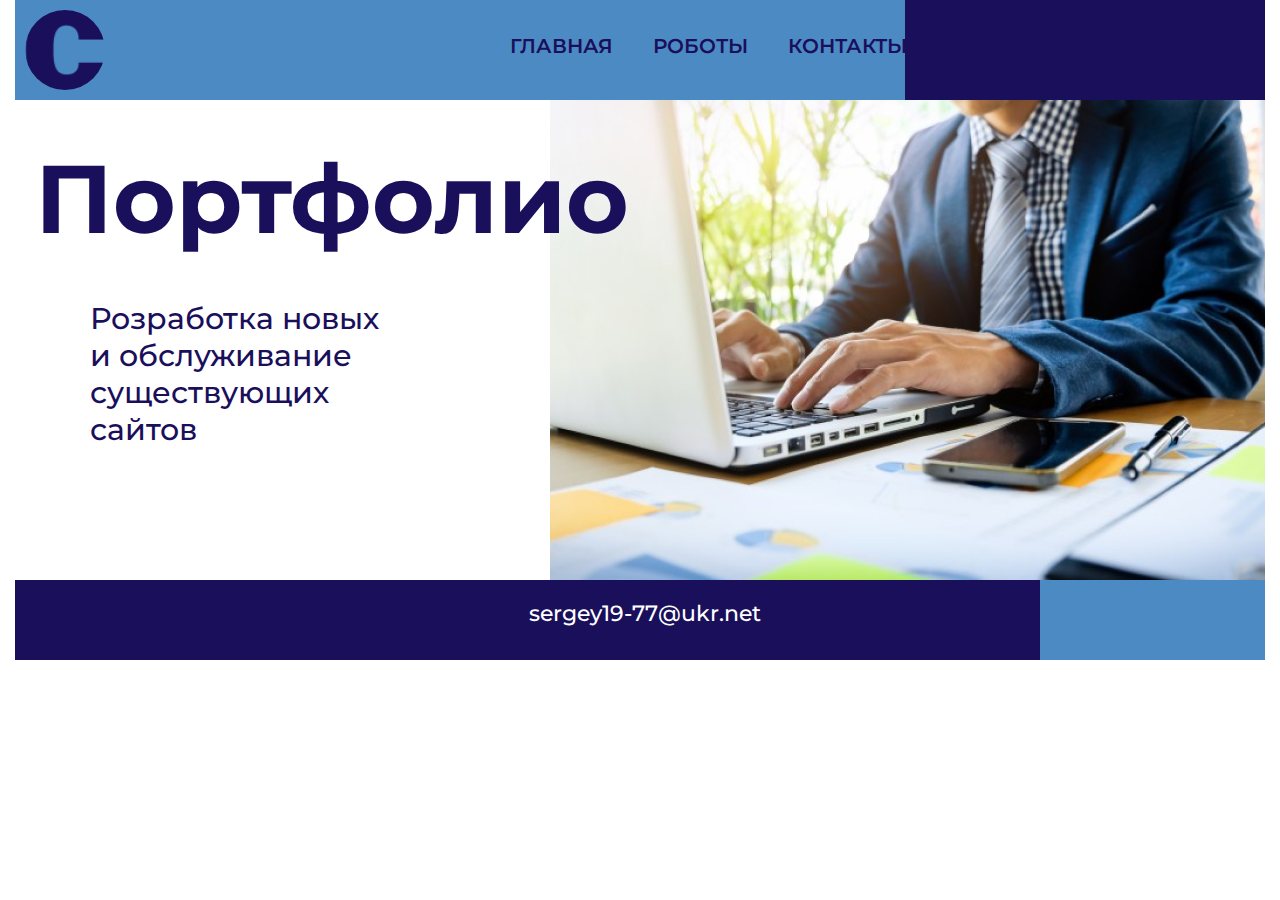
<file: index.html>
<!DOCTYPE html>
<html lang="ru">

<head>
    <meta charset="UTF-8">
    <meta http-equiv="X-UA-Compatible" content="IE=edge">
    <meta name="viewport" content="width=device-width, initial-scale=1.0">
    <link rel="shortcut icon" href="./images/favicon.ico">
    <title>Портфолио</title>
    <link rel="stylesheet" href="./css/style.css">
    <link rel="preconnect" href="https://fonts.gstatic.com">
    <link href="https://fonts.googleapis.com/css2?family=Montserrat:wght@400;500;600;700;800;900&display=swap"
        rel="stylesheet">
</head>

<body>
    <div class="wrapper">
        <header class="header">
            <div class="header__block">
            </div>
            <div class="header__burger"><span></span></div>
            <div class="header__grup">
                <div class="header__logo">
                </div>
                <div class="header__nav">
                    <a href="#">главная</a>
                    <a href="./rob.html">роботы</a>
                    <a href="#" id="kon-bt">контакты</a>
                </div>
            </div>
        </header>
        <main class="main">
            <div class="main__box">
                <div class="main__title">Портфолио</div>
                <div class="main__subtitle">Розработка новых<br>
                    и обслуживание
                    существующих<br>
                    сайтов</div>
            </div>
            <div class="main__img">
                <img src="./images/port-img2 1.png" alt="foto-fon">
            
            </div>
        </main>
    
        <footer class="footer">
            <div class="footer__email">sergey19-77@ukr.net</div>
            <div class="footer__block"></div>
        </footer> 
        <div class="popap">
            <div class="popap__title">Мои контакты</div>
            <div class="popap__email p-xt"><span class="sp-tx">Почта :</span> sergey19-77@ukr.net</div>
            <div class="popap__phon p-xt"><span class="sp-tx">Телефон:</span>+38-098-872-20-43</div>
            <button class="popap__btn">закрыть</button>
        </div>
    </div>
    <script src="./js/script.js"></script>
</body>

</html>
</file>
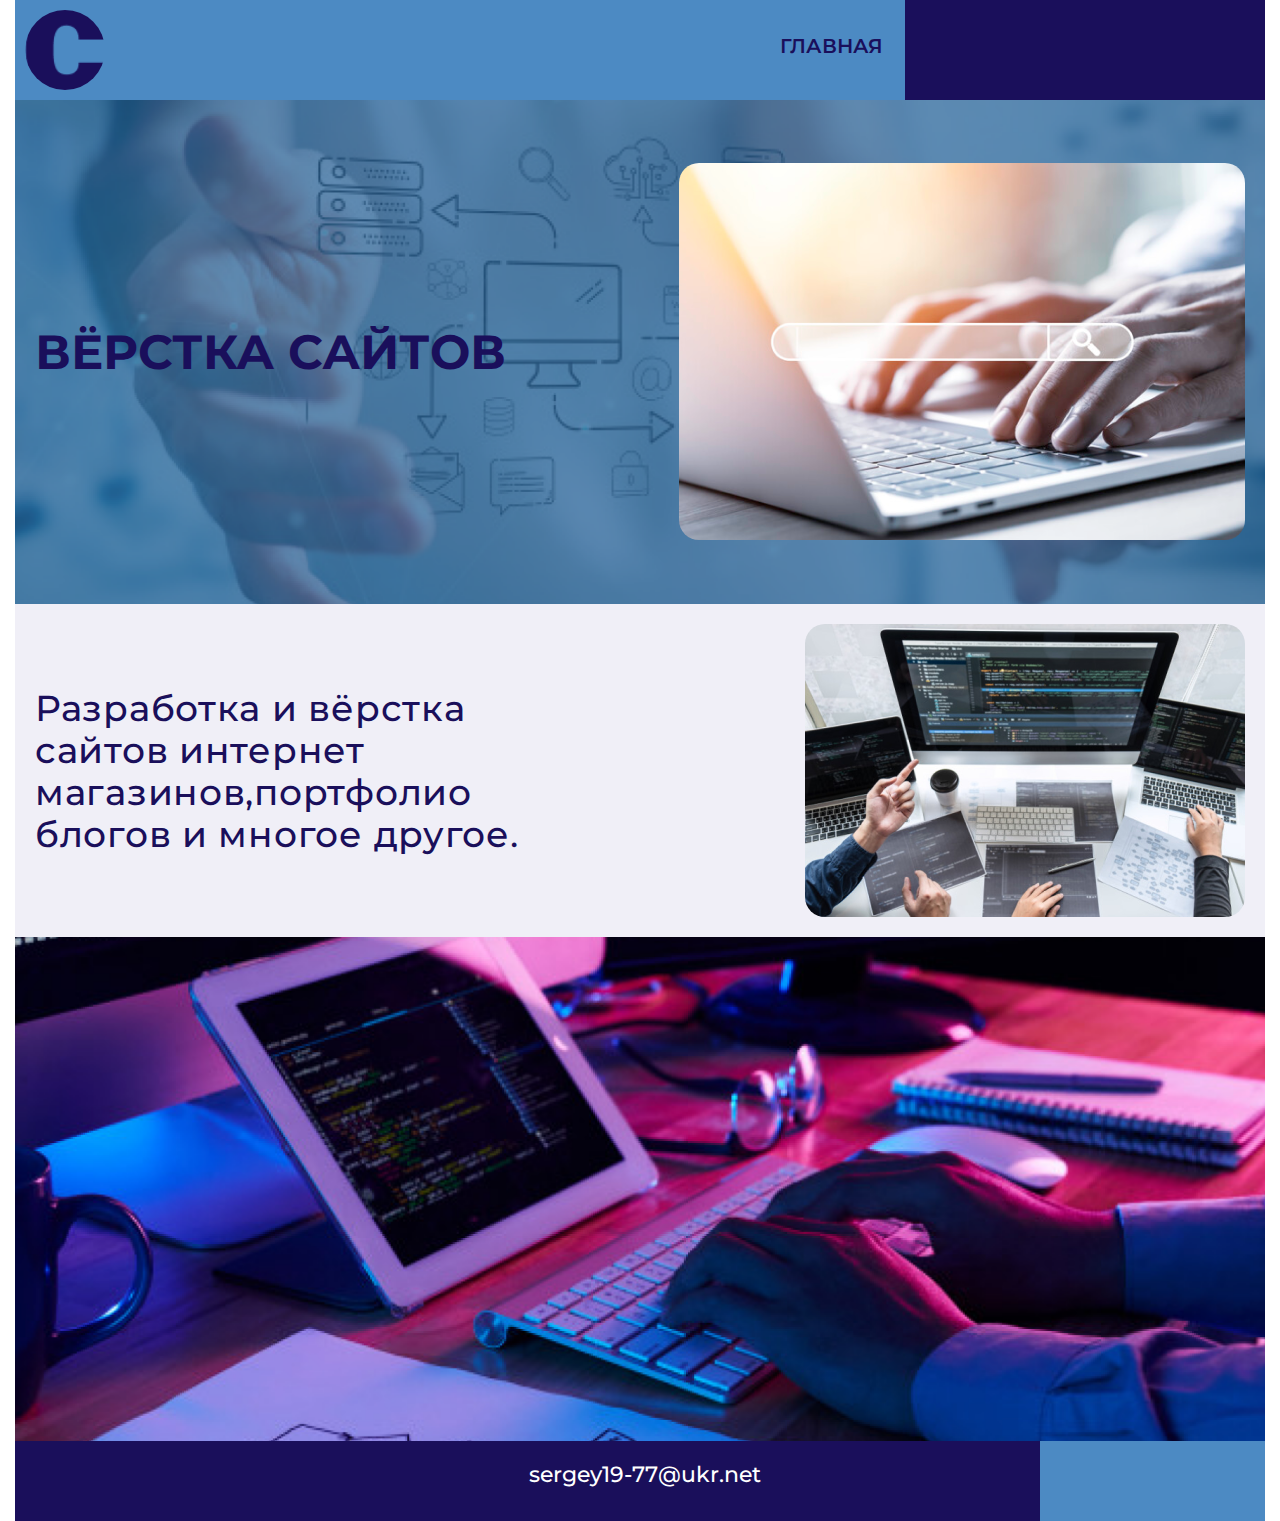
<file: blog.html>
<!DOCTYPE html>
<html lang="ru">

<head>
    <meta charset="UTF-8">
    <meta http-equiv="X-UA-Compatible" content="IE=edge">
    <meta name="viewport" content="width=device-width, initial-scale=1.0">
    <link rel="shortcut icon" href="./images2/favicon.ico">
    <title>Блог</title>
    <link rel="stylesheet" href="./css2/style2.css">
    <link rel="preconnect" href="https://fonts.gstatic.com">
    <link href="https://fonts.googleapis.com/css2?family=Montserrat:wght@400;500;600;700;800;900&display=swap"
        rel="stylesheet">
</head>

<body>
    <div class="wrapper">
        <header class="header">
            <div class="header__block">
            </div>
            <div class="header__burger"><span></span></div>
            <div class="header__grup">
                <div class="header__logo">
                </div>
                <div class="header__nav">
                    <a href="./index.html">главная</a>
                    <!-- <a href="#">блог</a> -->
                    <a href="./rob.html">роботы</a>
                </div>
            </div>
        </header>
        <main class="main">
        <div class="main__header">
            <div class="main__header-title">вёрстка сайтов</div>
            <div class="main__header-img"></div>
        </div>
        <div class="main__body">
            <div class="main__text">
            <div class="main__body-title">Разработка и вёрстка<br> сайтов интернет магазинов,портфолио <br>блогов и многое другое.</div>
                </div>
            <div class="main__body-img"></div>
        </div>
        <div class="main__img"></div>
        </main>

        <footer class="footer">
            <div class="footer__email">sergey19-77@ukr.net</div>
            <div class="footer__block"></div>
        </footer>
    </div>
    <script src="./js2/blog.js"></script>
</body>

</html>
</file>
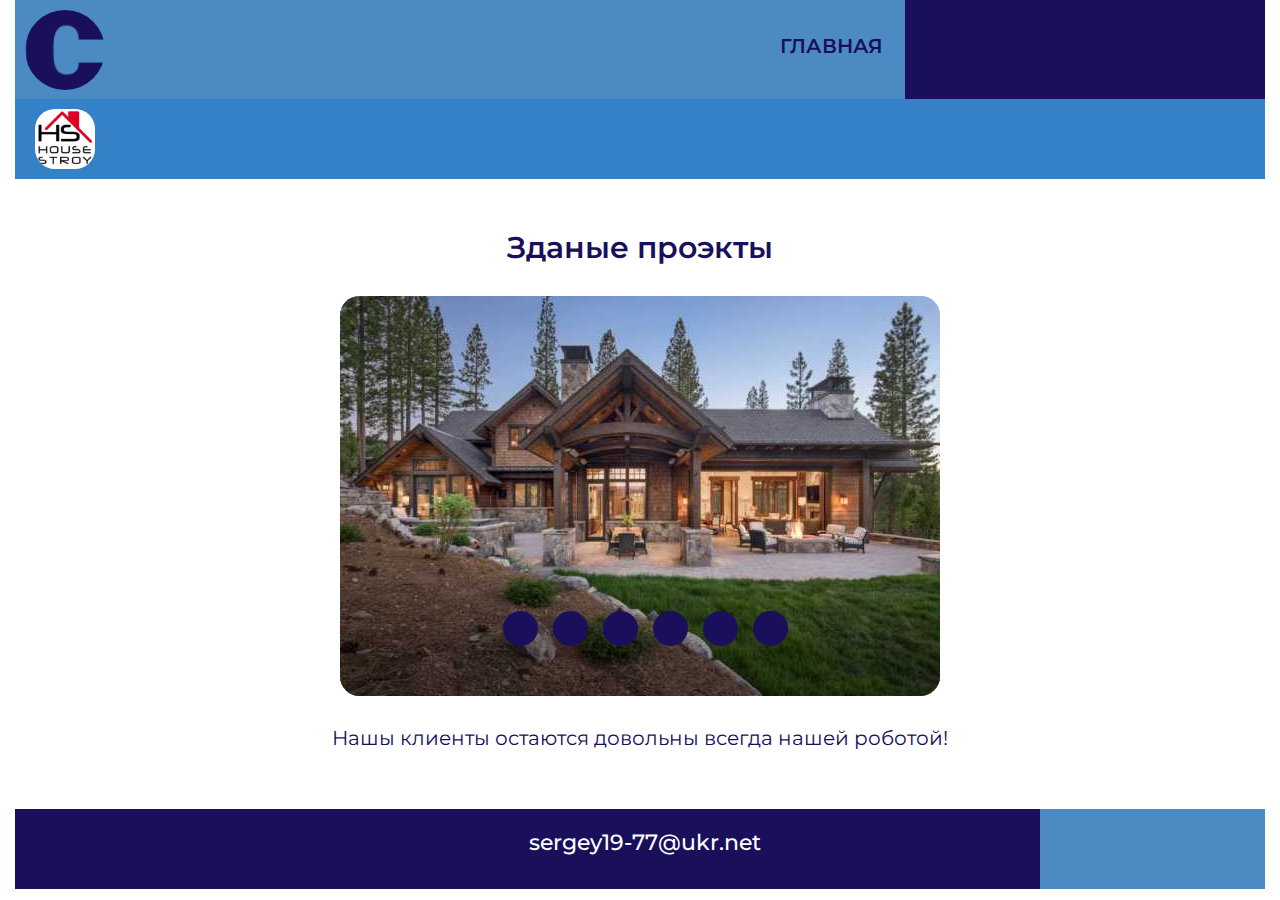
<file: box1.html>
<!DOCTYPE html>
<html lang="ru">

<head>
    <meta charset="UTF-8">
    <meta http-equiv="X-UA-Compatible" content="IE=edge">
    <meta name="viewport" content="width=device-width, initial-scale=1.0">
    <link rel="shortcut icon" href="./images11/favicon.ico">
    <title>Проэкты</title>
    <link rel="stylesheet" href="./box1_css/style.css">
    <link rel="preconnect" href="https://fonts.gstatic.com">
    <link href="https://fonts.googleapis.com/css2?family=Montserrat:wght@400;500;600;700;800;900&display=swap"
        rel="stylesheet">
</head>

<body>
    <div class="wrapper">
      
     
        <header class="header">
            <div class="header__block"></div>
            <div class="header__burger"><span></span></div>
            <div class="header__grup">
                <div class="header__logo"></div>
                <div class="header__nav">
                    <a href="./index.html">главная</a>
                    <a href="./stro.html">стройка</a>
                    <a href="#">роботы</a>
                </div>
            </div>
        </header>
        <main class="main">
            <div class="main__header">
                <div class="main__header-box">
                    <div class="main__burger m-bg"><span class="burg"></span></div>
                    <div class="main__header-logo"></div>
                </div>
            </div>
            <div class=" grup__popap">
                <div class=" p-b3"><span></span></div>
                <div class="popap__proj">
                    <div class="popap__slid-title">Зданые проэкты</div>
                    <div class="popap__slid-box">
                        <div class="popap__img">
                            <img src="./images11/kot3.jpg" alt="" id="sld-im1">
                        </div>
                        <div class="popap__img">
                            <img src="./images11/kot2.jpg" alt="" id="sld-im2">
                        </div>
                        <div class="popap__img">
                            <img src="./images11/kot4.jpg" alt="" id="sld-im3">
                        </div>
                        <div class="popap__img">
                            <img src="./images11/kot7.jpg" alt="" id="sld-im4">
                        </div>
                        <div class="popap__img">
                            <img src="./images11/kot6.jpg" alt="" id="sld-im5">
                        </div>
                        <div class="popap__img">
                            <img src="./images11/kot5.jpg" alt="" id="sld-im6">
                        </div>
                        <div class=" slbt2">
                            <div class="str-bot2" id="sld-btn1"></div>
                            <div class="str-bot2" id="sld-btn2"></div>
                            <div class="str-bot2" id="sld-btn3"></div>
                            <div class="str-bot2" id="sld-btn4"></div>
                            <div class="str-bot2" id="sld-btn5"></div>
                            <div class="str-bot2" id="sld-btn6"></div>
                        </div>
                    </div>
                    <div class="popap__proj-text">Нашы клиенты остаются довольны всегда нашей роботой!</div>
                </div>
            </div>
        </main>
        <footer class="footer">
            <div class="footer__email">sergey19-77@ukr.net</div>
            <div class="footer__block"></div>
        </footer>
    </div>
    <script src="./box1_js/script.js"></script>
</body>

</html>
</file>
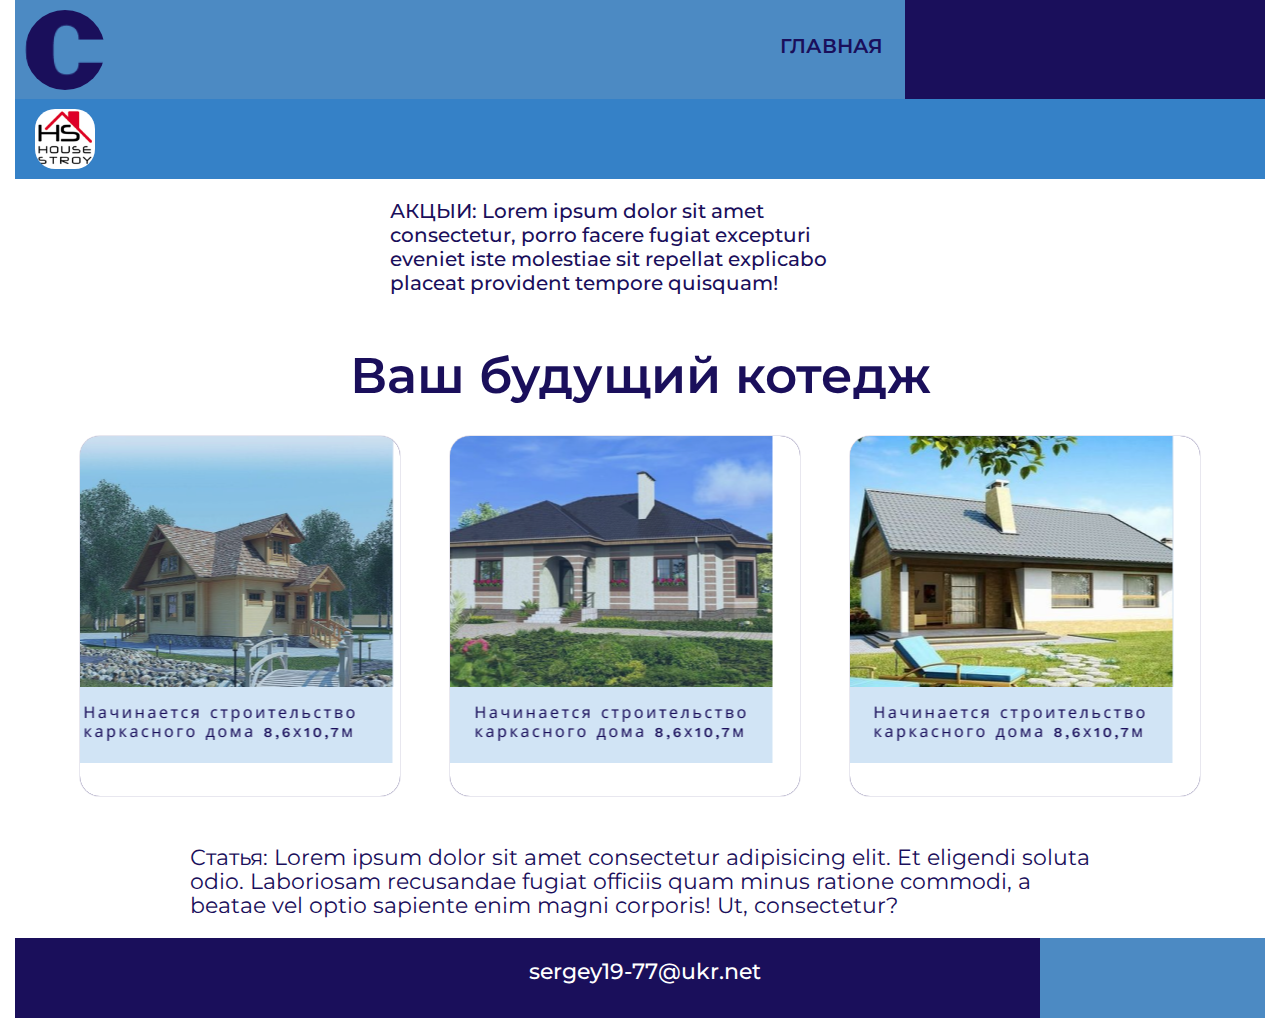
<file: box2.html>
<!DOCTYPE html>
<html lang="ru">

<head>
    <meta charset="UTF-8">
    <meta http-equiv="X-UA-Compatible" content="IE=edge">
    <meta name="viewport" content="width=device-width, initial-scale=1.0">
    <link rel="shortcut icon" href="./images22/favicon.ico">
    <title>Стройка</title>
    <link rel="stylesheet" href="./box2_css/style.css">
    <link rel="preconnect" href="https://fonts.gstatic.com">
    <link href="https://fonts.googleapis.com/css2?family=Montserrat:wght@400;500;600;700;800;900&display=swap"
        rel="stylesheet">
</head>

<body>
    <div class="wrapper">
        <header class="header">
            <div class="header__block"></div>
            <div class="header__burger"><span></span></div>
            <div class="header__grup">
                <div class="header__logo"></div>
                <div class="header__nav">
                    <a href="./index.html">главная</a>
                <a href="./stro.html">стройка</a>
                    <a href="./rob.html">роботы</a>
                </div>
            </div>
        </header>
        <main class="main">
            <div class="main__header">
                <div class="main__header-box">
                    <div class="main__burger m-bg"><span class="burg"></span></div>
                    <div class="main__header-logo"></div>
                </div>
            </div>
            <div class="main__body-top">
           <div class="main__subtitle">АКЦЫИ: Lorem ipsum dolor sit amet consectetur, porro facere fugiat excepturi eveniet iste molestiae sit repellat explicabo placeat provident tempore quisquam!
           </div>
            </div>
            <div class="main__body">
                <div class="main__body-name">Ваш будущий котедж</div>
                <div class="main__body-cart">
                 <div class="main__grup cart1"></div> 
                 <div class="main__grup cart2"></div>
                 <div class="main__grup cart3"></div>
                </div>
                <div class="main__body-text">
                    <span class="main__text">Статья:</span> Lorem ipsum dolor sit amet consectetur adipisicing elit. Et eligendi soluta odio. Laboriosam recusandae fugiat officiis quam minus ratione commodi, a beatae vel optio sapiente enim magni corporis! Ut, consectetur?
                   
                    
                </div>
            </div>
        </main>
        <footer class="footer">
            <div class="footer__email">sergey19-77@ukr.net</div>
            <div class="footer__block"></div>
        </footer> 
    </div>
    <script src="./box2_js/script.js"></script>
</body>

</html>
</file>
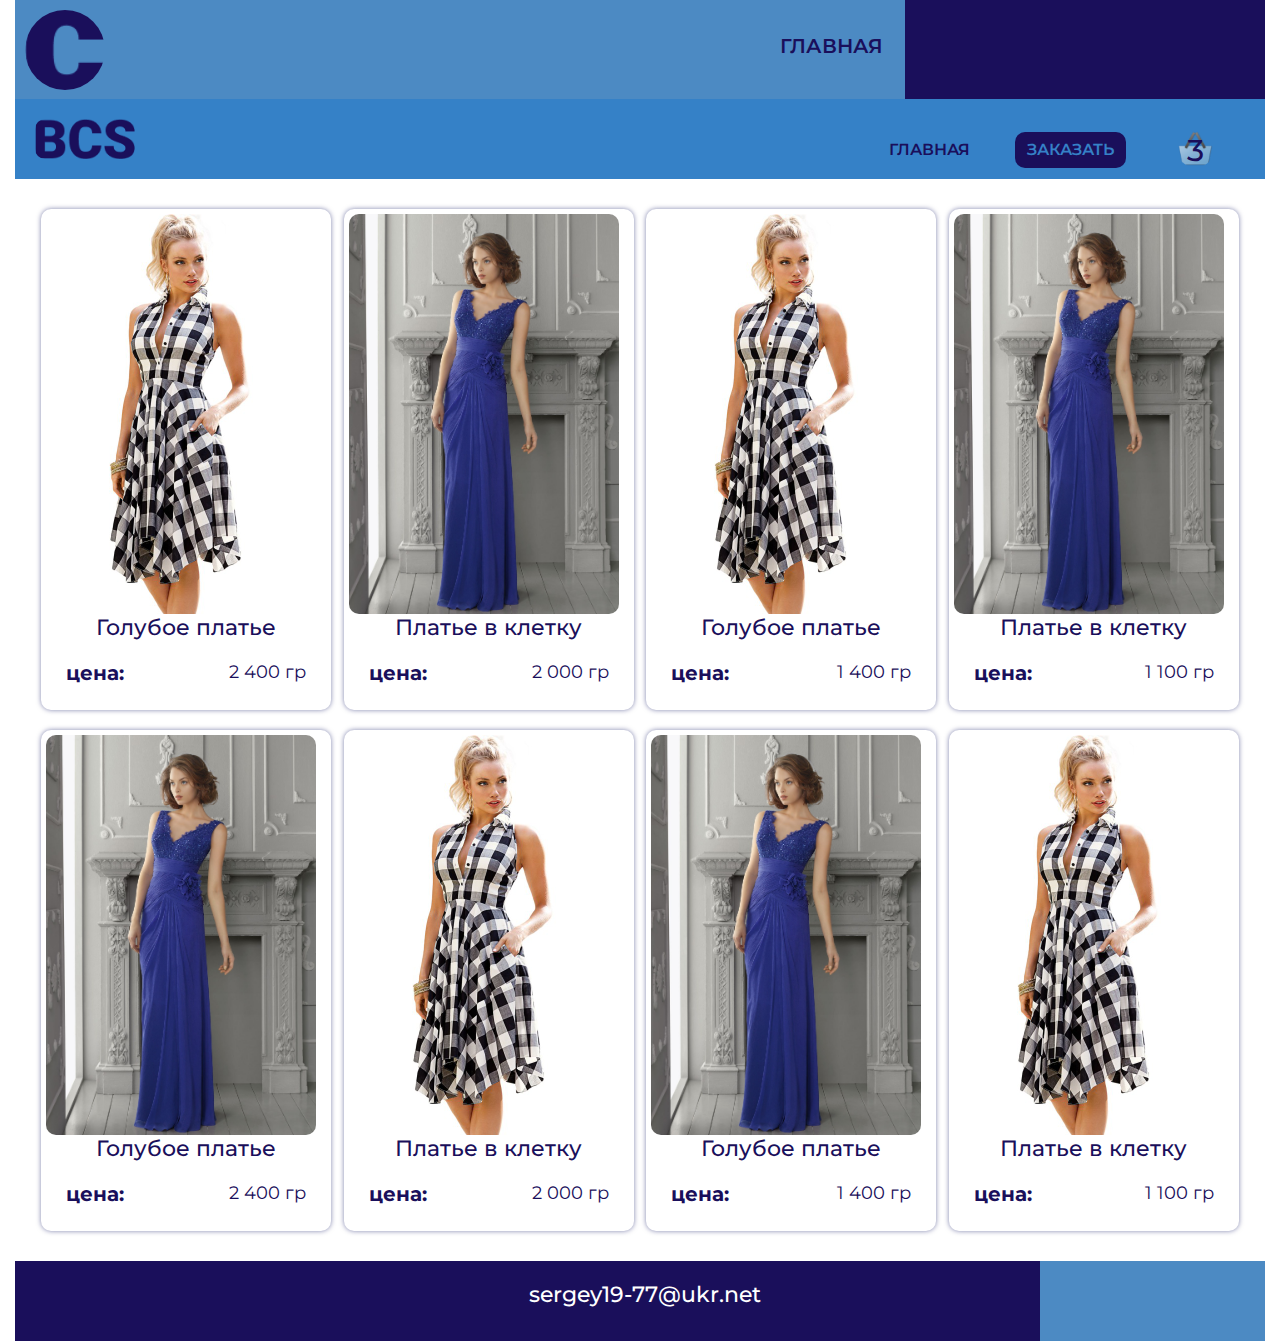
<file: box4.html>
<!DOCTYPE html>
<html lang="ru">

<head>
    <meta charset="UTF-8">
    <meta http-equiv="X-UA-Compatible" content="IE=edge">
    <meta name="viewport" content="width=device-width, initial-scale=1.0">
    <link rel="shortcut icon" href="./images44/favicon.ico">
    <title>женские</title>
    <link rel="stylesheet" href="./box4_css/style.css">
    <link rel="preconnect" href="https://fonts.gstatic.com">
    <link href="https://fonts.googleapis.com/css2?family=Montserrat:wght@400;500;600;700;800;900&display=swap"
        rel="stylesheet">
</head>

<body>
    <div class="wrapper">
        <header class="header">
            <div class="header__block"></div>
            <div class="header__burger"><span></span></div>
            <div class="header__grup">
                <div class="header__logo"></div>
                <div class="header__nav">
                    <a href="./index.html">главная</a>
                    <a href="./rob.html">роботы</a>
                    <a href="./mag.html">магазин</a>
                </div>
            </div>
        </header>
        <main class="main">
                        <div class="main__corz-cart">
                            <div class="corz__burger-cart m-bg"><span class="burg"></span></div>
                            <div class="main__corz-grup"><h1 class="corz-title">Карточка товара</h1></div>
                        </div>
            <div class="main__header">
                <div class="main__header-box">
                    <div class="main__burger m-bg"><span class="burg"></span></div>
                    <div class="main__header-logo"></div>
                    <div class="main__header-nav">
                    <div class="main__header-li2">
                        <a href="./mag.html">главная</a>
                        <a href="#" ><div class="main__li-btn">заказать</div></a>
                        <div class="main__header-img">3</div>
                        </div>
                    </div>
                </div>
            </div>
            <div class="main__block">
                           
                <div class="main__block-cart">
                    <div class="main__cart-img cr-im2"></div>
                    <div class="main__cart-box">
                    <div class="main__cart-title">Голубое платье</div>
                    <div class="main__cart-grup">
                        <div class="main__cart-price">цена:</div>
                        <div class="main__cart-int">2 400 гр</div>
                    </div>
                    </div>
                    </div>
                          
          
                <div class="main__block-cart">
                    <div class="main__cart-img cr-im1"></div>
                    <div class="main__cart-box">
                        <div class="main__cart-title"> Платье в клетку</div>
                        <div class="main__cart-grup">
                            <div class="main__cart-price">цена:</div>
                            <div class="main__cart-int">2 000 гр</div>
                        </div>
                    </div>
                    </div>
        
                <div class="main__block-cart">
                    <div class="main__cart-img cr-im4"></div>
                    <div class="main__cart-box">
                        <div class="main__cart-title">Голубое платье</div>
                        <div class="main__cart-grup">
                            <div class="main__cart-price">цена:</div>
                            <div class="main__cart-int">1 400 гр</div>
                        </div>
                    </div>
                    </div>
           
                <div class="main__block-cart">
                    <div class="main__cart-img cr-im3"></div>
                    <div class="main__cart-box">
                        <div class="main__cart-title">Платье в клетку</div>
                        <div class="main__cart-grup">
                            <div class="main__cart-price">цена:</div>
                            <div class="main__cart-int">1 100 гр</div>
                        </div>
                    </div>
                    </div>
            
                <div class="main__block-cart">
                    <div class="main__cart-img cr-im5"></div>
                    <div class="main__cart-box">
                        <div class="main__cart-title">Голубое платье</div>
                        <div class="main__cart-grup">
                            <div class="main__cart-price">цена:</div>
                            <div class="main__cart-int">2 400 гр</div>
                        </div>
                    </div>
                    </div>
          
                <div class="main__block-cart">
                    <div class="main__cart-img cr-im6"></div>
                    <div class="main__cart-box">
                        <div class="main__cart-title">Платье в клетку</div>
                        <div class="main__cart-grup">
                            <div class="main__cart-price">цена:</div>
                            <div class="main__cart-int">2 000 гр</div>
                        </div>
                    </div>
                    </div>
            
                <div class="main__block-cart">
                    <div class="main__cart-img cr-im7"></div>
                    <div class="main__cart-box">
                        <div class="main__cart-title">Голубое платье</div>
                        <div class="main__cart-grup">
                            <div class="main__cart-price">цена:</div>
                            <div class="main__cart-int">1 400 гр</div>
                        </div>
                    </div>
                    </div>
         
                <div class="main__block-cart">
                    <div class="main__cart-img cr-im8"></div>
                    <div class="main__cart-box">
                        <div class="main__cart-title">Платье в клетку</div>
                        <div class="main__cart-grup">
                            <div class="main__cart-price">цена:</div>
                            <div class="main__cart-int">1 100 гр</div>
                        </div>
                    </div>
                </div>
                </a>              

            </div>
            <div class="main__corz">
                <div class="corz__burger m-bg"><span class="burg"></span></div>
                <div class="main__corz-grup">
                    <h1 class="corz-title">Корзина заказа</h1>
                    <div class="main__header-img mc-crz">3</div>
                    <div class="corz__grup-btn">
                        <button class="corz-plus" data-id="1234445">+</button>
                        <button class="corz-minus" data-id="1234445">-</button>
                    </div>
                </div>
            </div>

        </main>
        <footer class="footer">
            <div class="footer__email">sergey19-77@ukr.net</div>
            <div class="footer__block"></div>
        </footer> 
    </div>
    <script src="./box4_js/script.js"></script>
</body>

</html>
</file>
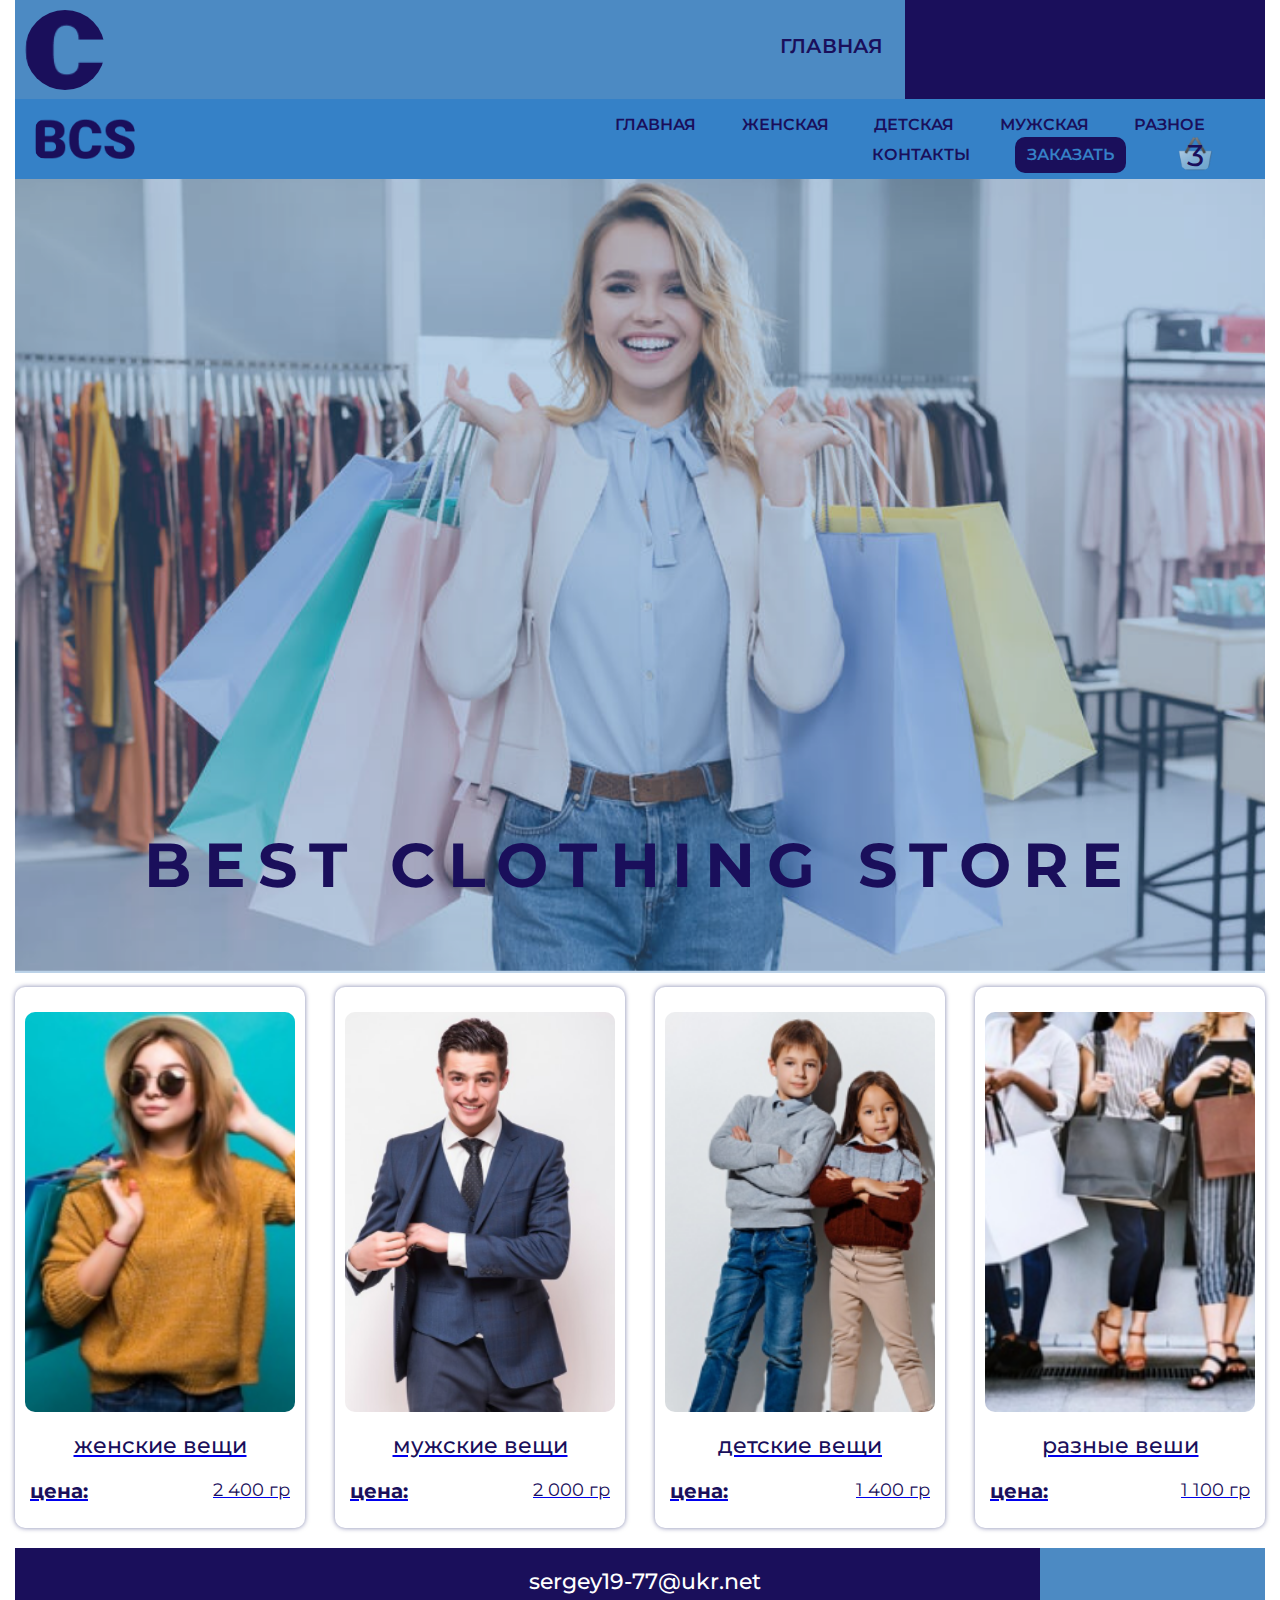
<file: mag.html>
<!DOCTYPE html>
<html lang="ru">

<head>
    <meta charset="UTF-8">
    <meta http-equiv="X-UA-Compatible" content="IE=edge">
    <meta name="viewport" content="width=device-width, initial-scale=1.0">
    <link rel="shortcut icon" href="./images4/favicon.ico">
    <title>Магазин</title>
    <link rel="stylesheet" href="./css4/style4.css">
    <link rel="preconnect" href="https://fonts.gstatic.com">
    <link href="https://fonts.googleapis.com/css2?family=Montserrat:wght@400;500;600;700;800;900&display=swap"
        rel="stylesheet">
</head>

<body>
    <div class="wrapper">
        <header class="header">
            <div class="header__block"></div>
            <div class="header__burger"><span></span></div>
            <div class="header__grup">
                <div class="header__logo"></div>
                <div class="header__nav">
                    <a href="./index.html">главная</a>
                    <a href="./rob.html">роботы</a>
                </div>
            </div>
        </header>
        <main class="main">
            <div class="main__header">
                <div class="main__header-box">
                    <div class="main__burger m-bg"><span class="burg"></span></div>
                    <div class="main__header-logo"></div>
                    <div class="main__header-nav">
                        <div class="main__header-li">
                        <a href="">главная</a>
                        <a href="./box4.html" >женская</a>
                        <a href="./box4.html">детская</a> 
                        <a href="./box4.html">мужская</a>
                        <a href="./box4.html">разное</a>
                    </div>
                    <div class="main__header-li2">
                        <a href="">контакты</a>
                        <a href="#" ><div class="main__li-btn">заказать</div></a>
                        <div class="main__header-img">3</div>
                        </div>
                    </div>
                </div>
            </div>
            <div class="main__body">
                <div class="main__body-name">best clothing store</div>
            </div>
            <div class="main__block">
                <a href="./box4.html">
                <div class="main__block-cart">
                    <div class="main__cart-img cr-im1"></div>
                    <div class="main__cart-box">
                    <div class="main__cart-title">женские вещи</div>
                    <div class="main__cart-grup">
                        <div class="main__cart-price">цена:</div>
                        <div class="main__cart-int">2 400 гр</div>
                    </div>
                    </div>
                </div>
                </a>
                <a href="./box4.html">
                <div class="main__block-cart">
                    <div class="main__cart-img cr-im2"></div>
                    <div class="main__cart-box">
                        <div class="main__cart-title">мужские вещи</div>
                        <div class="main__cart-grup">
                            <div class="main__cart-price">цена:</div>
                            <div class="main__cart-int">2 000 гр</div>
                        </div>
                    </div>
                </div>
                </a>
                <a href="./box4.html">
                <div class="main__block-cart">
                    <div class="main__cart-img cr-im3"></div>
                    <div class="main__cart-box">
                        <div class="main__cart-title">детские вещи</div>
                        <div class="main__cart-grup">
                            <div class="main__cart-price">цена:</div>
                            <div class="main__cart-int">1 400 гр</div>
                        </div>
                    </div>
                </div>
                </a>
                <a href="./box4.html">
                <div class="main__block-cart">
                    <div class="main__cart-img cr-im4"></div>
                    <div class="main__cart-box">
                        <div class="main__cart-title">разные веши</div>
                        <div class="main__cart-grup">
                            <div class="main__cart-price">цена:</div>
                            <div class="main__cart-int">1 100 гр</div>
                        </div>
                    </div>
                </div>
                </a>
            </div>
        </main>
        <footer class="footer">
            <div class="footer__email">sergey19-77@ukr.net</div>
            <div class="footer__block"></div>
        </footer> 
    </div>
    <script src="./js4/mag.js"></script>
</body>

</html>
</file>
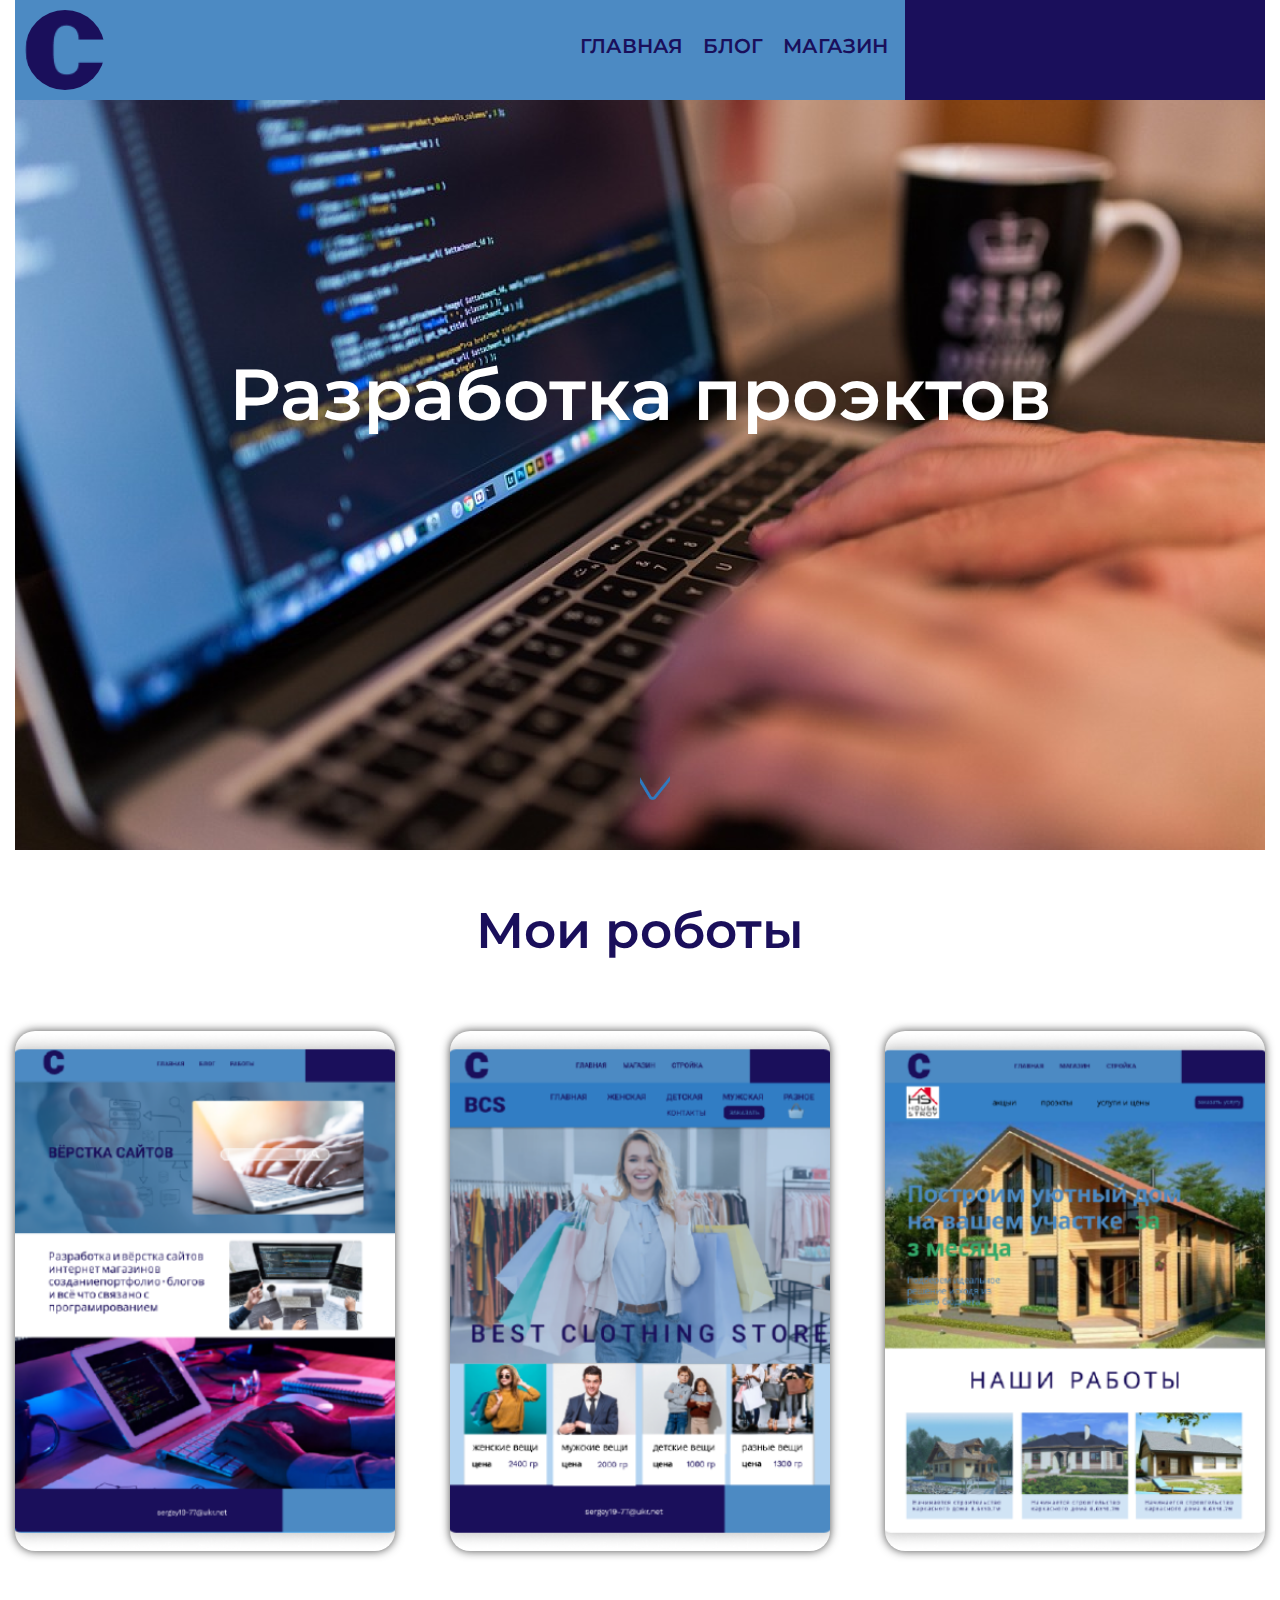
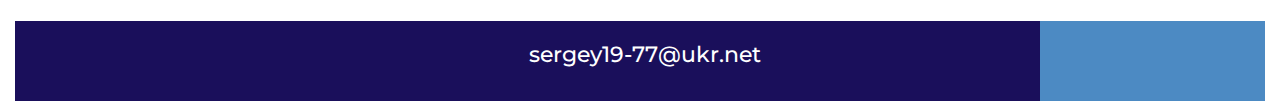
<file: rob.html>
<!DOCTYPE html>
<html lang="ru">

<head>
    <meta charset="UTF-8">
    <meta http-equiv="X-UA-Compatible" content="IE=edge">
    <meta name="viewport" content="width=device-width, initial-scale=1.0">
    <title>Работы</title>
    <link rel="shortcut icon" href="./images1/favicon.ico">
    <link rel="stylesheet" href="./css1/style1.css">
    <link rel="preconnect" href="https://fonts.gstatic.com">
    <link href="https://fonts.googleapis.com/css2?family=Montserrat:wght@400;500;600;700;800;900&display=swap"
        rel="stylesheet">
</head>

<body>
    <div class="wrapper">
        <header class="header">
            <div class="header__block">
            </div>
            <div class="header__burger"><span></span></div>
            <div class="header__grup">
                <div class="header__logo"></div>
                <div class="header__nav">
                    <a href="./index.html">главная</a>
                    <a href="./blog.html">блог</a>
                    <a href="./mag.html">магазин</a>
                    <a href="./stro.html">стройка</a>
                </div>
            </div>
        </header>
        <main class="main">
            <div class="main__top">
                <div class="main__title">Разработка проэктов</div>
                <div class="main__vector"></div>
            </div>
            <div class="main__robot">
                <div class="main__robot-title">Мои роботы</div>
                <div class="main__box">
                    <a href="./blog.html"><div class="main__cart carttop"></div></a>  
                    <a href="./mag.html"><div class="main__cart cartmaint"></div></a> 
                    <a href="./stro.html"><div class="main__cart cartfoot"></div></a>  
                </div>
            </div>
        </main>
        <footer class="footer">
            <div class="footer__email">sergey19-77@ukr.net</div>
            <div class="footer__block"></div>
        </footer>
    </div>
    <script src="./js1/rob.js"></script>
</body>

</html>
</file>
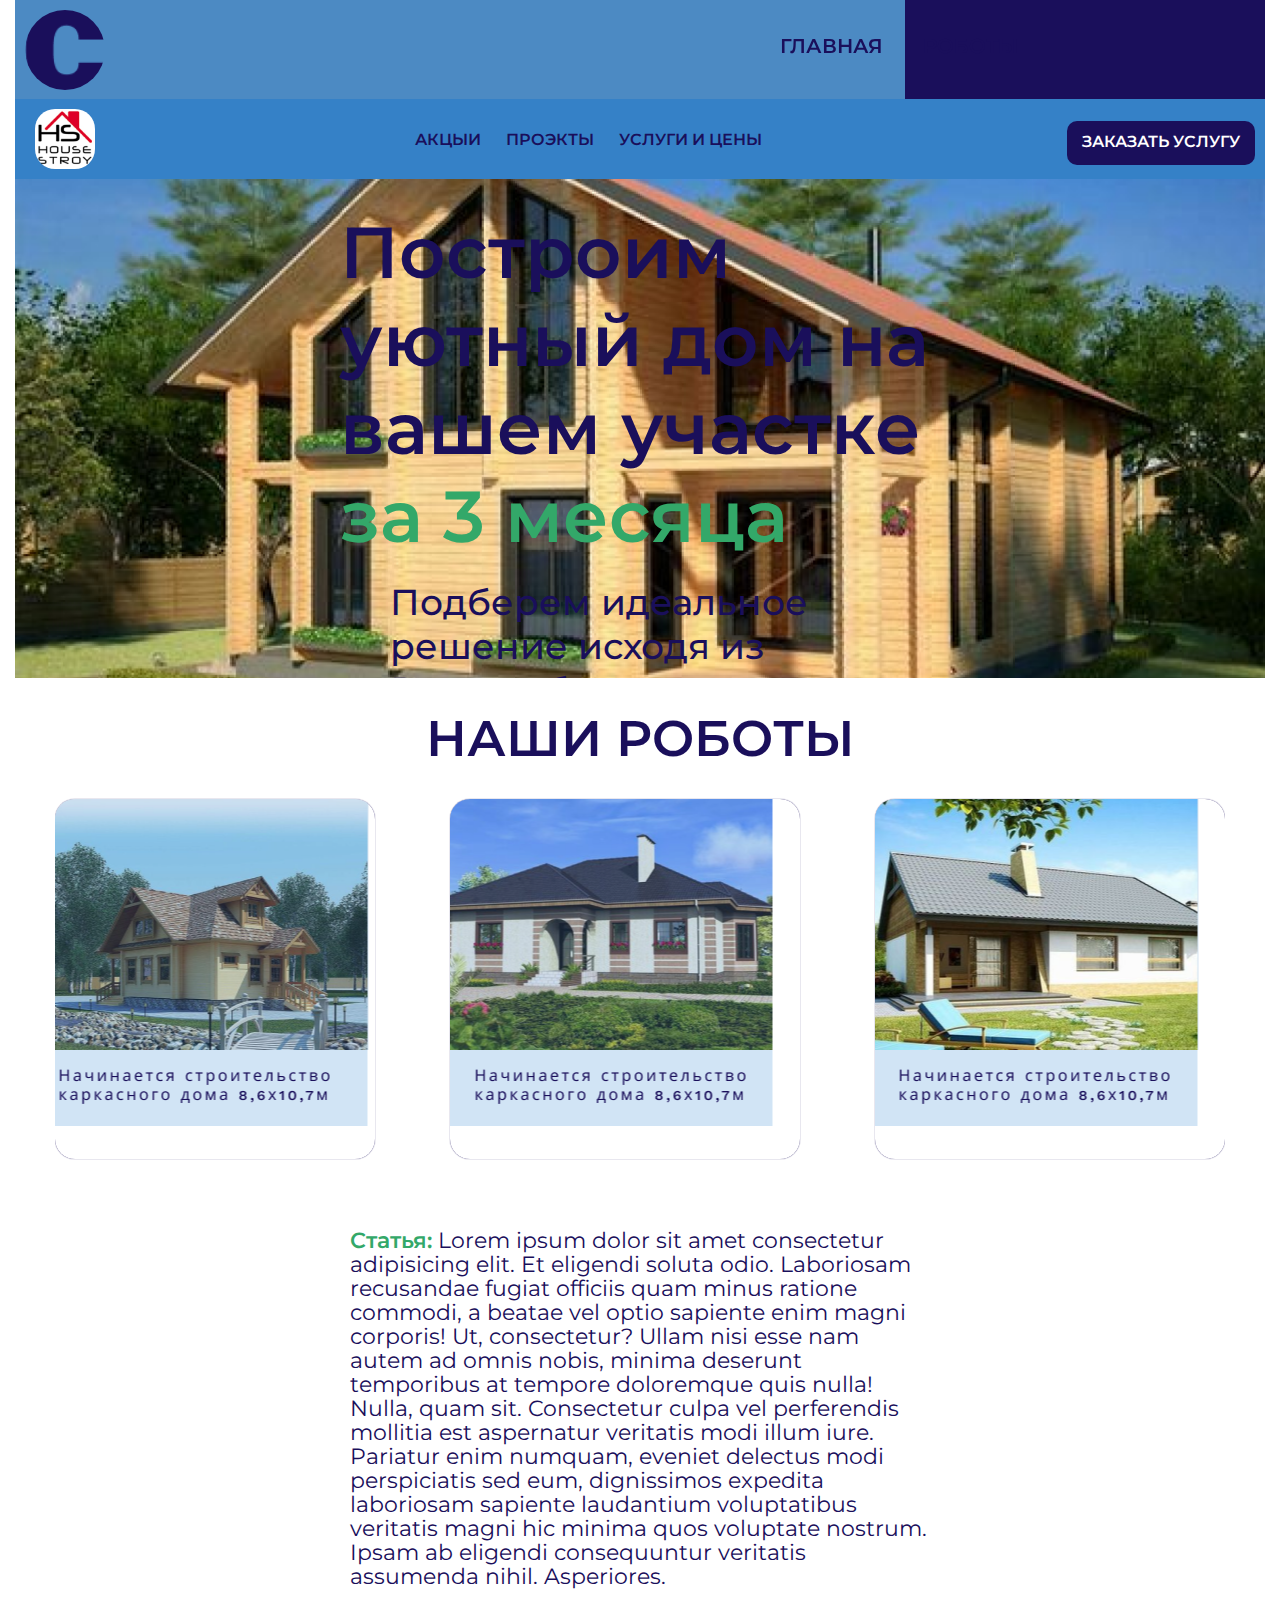
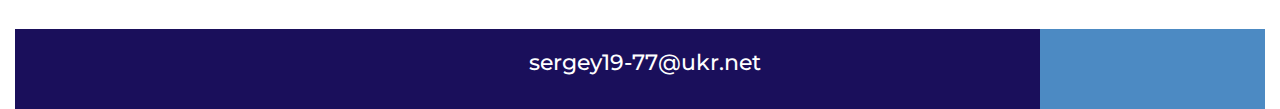
<file: stro.html>
<!DOCTYPE html>
<html lang="ru">

<head>
    <meta charset="UTF-8">
    <meta http-equiv="X-UA-Compatible" content="IE=edge">
    <meta name="viewport" content="width=device-width, initial-scale=1.0">
    <link rel="shortcut icon" href="./images/favicon.ico">
    <title>Стройка</title>
    <link rel="stylesheet" href="./css3/style3.css">
    <link rel="preconnect" href="https://fonts.gstatic.com">
    <link href="https://fonts.googleapis.com/css2?family=Montserrat:wght@400;500;600;700;800;900&display=swap"
        rel="stylesheet">
</head>

<body>
    <div class="wrapper">
        <header class="header">
            <div class="header__block"></div>
            <div class="header__burger"><span></span></div>
            <div class="header__grup">
                <div class="header__logo"></div>
                <div class="header__nav">
                    <a href="index.html">главная</a>
                    <a href="./rob.html">роботы</a>
                </div>
            </div>
        </header>
        <main class="main">
            <div class="main__header">
                <div class="main__header-box">
                    <div class="main__burger m-bg"><span class="burg"></span></div>
                    <div class="main__header-logo"></div>
                    <div class="main__header-nav">
                        <a href="./box3.html">акцыи</a>
                        <a href="./box1.html" class="bt-pb">проэкты</a>
                        <a href="./box2.html">услуги и цены</a>    
                       <div  class="main__header-btn"><a href="#">заказать услугу</a></div>
                    </div>
                </div>
            </div>
            <div class="main__body-top">
                <div class="main__body-title">Построим уютный дом
                на вашем участке<br><span>за 3 месяца</span>
            </div>
           <div class="main__subtitle">Подберем идеальное решение исходя из Вашего бюджета</div>
            </div>
            <div class="main__body">
                <div class="main__body-name">НАШИ РОБОТЫ</div>
                <div class="main__body-cart">
                 <a href="#"><div class="main__grup cart1"></div></a> 
                 <a href="#"><div class="main__grup cart2"></div></a> 
                 <a href="#"><div class="main__grup cart3"></div></a>
                </div>
                <div class="main__body-text">
                    <span class="main__text">Статья:</span> Lorem ipsum dolor sit amet consectetur adipisicing elit. Et eligendi soluta odio. Laboriosam recusandae fugiat officiis quam minus ratione commodi, a beatae vel optio sapiente enim magni corporis! Ut, consectetur?
                    Ullam nisi esse nam autem ad omnis nobis, minima deserunt temporibus at tempore doloremque quis nulla! Nulla, quam sit. Consectetur culpa vel perferendis mollitia est aspernatur veritatis modi illum iure.
                    Pariatur enim numquam, eveniet delectus modi perspiciatis sed eum, dignissimos expedita laboriosam sapiente laudantium voluptatibus veritatis magni hic minima quos voluptate nostrum. Ipsam ab eligendi consequuntur veritatis assumenda nihil. Asperiores.
                </div>
            </div>
        </main>
        <footer class="footer">
            <div class="footer__email">sergey19-77@ukr.net</div>
            <div class="footer__block"></div>
        </footer> 
        <div class="form__popap ">
                    <div class="p-b1"><span></span></div>
                    <div class="popap__form">
                        <div class="popap__form-title">Форма заказа</div>
                        <form action="">
                            <label for="" class="popap__lab">Имя</label><br>
                            <input type="text" name="name" placeholder="Введите имя" class="popap__input"><br>
                            <label for="" class="popap__lab">Телефон</label><br>
                            <input type="phon" name="phon" placeholder="Введите номер" class="popap__input">
                            <textarea name="text" id="" class="popap__text"></textarea>
                            <button class="popap__btn">Отправить</button>
                        </form>
                    </div>
                </div>
                <div class=" grup__popap">
                    <div class=" p-b3"><span></span></div>
                    <div class="popap__proj">
                        <div class="popap__slid-title">Зданые проэкты</div>
                        <div class="popap__slid-box">
                            <div class="popap__img">
                                <img src="./images3/kot3.jpg" alt="" id="sld-im1">
                            </div>
                            <div class="popap__img">
                                <img src="./images3/kot2.jpg" alt="" id="sld-im2">
                            </div>
                            <div class="popap__img">
                                <img src="./images3/kot4.jpg" alt="" id="sld-im3">
                            </div>
                            <div class="popap__img">
                                <img src="./images3/kot7.jpg" alt="" id="sld-im4">
                            </div>
                            <div class="popap__img">
                                <img src="./images3/kot6.jpg" alt="" id="sld-im5">
                            </div>
                            <div class="popap__img">
                                <img src="./images3/kot5.jpg" alt="" id="sld-im6">
                            </div>
                            <div class=" slbt2">
                                <div class="str-bot2" id="sld-btn1"></div>
                                <div class="str-bot2" id="sld-btn2"></div>
                                <div class="str-bot2" id="sld-btn3"></div>
                                <div class="str-bot2" id="sld-btn4"></div>
                                <div class="str-bot2" id="sld-btn5"></div>
                                <div class="str-bot2" id="sld-btn6"></div>
                            </div>
                        </div>
                
                        <div class="popap__proj-text">Нашы клиенты остаются довольны всегда нашей роботой!</div>
                    </div>
                </div>
    </div>
    <script src="./js3/stro.js"></script>
</body>

</html>
</file>
<file: css/style.css>
* {
  vertical-align: baseline;
  font-weight: inherit;
  font-family: inherit;
  font-style: inherit;
  font-size: 100%;
  border: 0 none;
  outline: 0;
  padding: 0;
  margin: 0;
}

body {
  font-family: 'Montserrat', sans-serif;
}

.wrapper {
  max-width: 1310px;
  margin: 0 auto;
  padding: 0 15px;
}

.wrapper {
  margin: 0 auto;
  min-width: 320px;
}

.header {
  position: relative;
  min-width: 320px;
  height: 80px;
  background-color: #4C8AC3;
}

.header__block {
  position: absolute;
  top: 0;
  right: 0;
  width: 25vh;
  height: 80px;
  background-color: #1A0F5B;
}

.header__burger {
  position: absolute;
  top: 30px;
  right: 30px;
  width: 30px;
  height: 19px;
}

.header__burger span {
  position: absolute;
  top: 8px;
  right: 0;
  width: 30px;
  height: 3px;
  background-color: #fff;
  -webkit-transition: all 0.1s ease;
  transition: all 0.1s ease;
}

.header__burger::after {
  position: absolute;
  content: "";
  top: 0px;
  right: 0;
  width: 30px;
  height: 3px;
  background-color: #fff;
  -webkit-transition: all 0.1s ease;
  transition: all 0.1s ease;
}

.header__burger::before {
  position: absolute;
  content: "";
  bottom: 0px;
  right: 0;
  width: 30px;
  height: 3px;
  background-color: #fff;
  -webkit-transition: all 0.1s ease;
  transition: all 0.1s ease;
}

.header__burger:active:after {
  -webkit-transform: rotate(-45deg);
          transform: rotate(-45deg);
  top: 8px;
}

.header__burger:active:before {
  -webkit-transform: rotate(45deg);
          transform: rotate(45deg);
  top: 8px;
}

.header__burger:active span {
  -webkit-transform: scale(0);
          transform: scale(0);
}

.header__grup {
  display: -webkit-box;
  display: -ms-flexbox;
  display: flex;
}

.header__logo {
  background-image: url("../images/logo.png");
  background-position: center;
  background-repeat: no-repeat;
  background-size: cover;
  width: 60px;
  height: 60px;
  border-radius: 50%;
  overflow: hidden;
  margin: 10px 0 0 10px;
}

.header__nav {
  position: absolute;
  top: -400px;
  right: 0;
  width: 30vh;
  height: 300px;
  background-color: rgba(76, 138, 195, 0.9);
  z-index: 10;
  -webkit-transition: all 0.5s ease-in-out;
  transition: all 0.5s ease-in-out;
}

.header__nav a {
  text-decoration: none;
  color: #1A0F5B;
  display: -webkit-box;
  display: -ms-flexbox;
  display: flex;
  -webkit-box-orient: vertical;
  -webkit-box-direction: normal;
      -ms-flex-direction: column;
          flex-direction: column;
  padding: 5px 0 0 10px;
  font-size: 15px;
  line-height: 22px;
  font-weight: 500;
  text-transform: uppercase;
  margin-top: 10px;
  border-bottom: 5px solid rgba(0, 0, 0, 0);
  -webkit-transition: all 0.5s ease-in-out;
  transition: all 0.5s ease-in-out;
}

.header__nav a:active {
  border-bottom: 5px solid #1A0F5B;
  color: #251097;
}

@media (min-width: 600px) {
  .header__nav {
    height: 45px;
    display: -webkit-box;
    display: -ms-flexbox;
    display: flex;
    -webkit-box-orient: vertical;
    -webkit-box-direction: normal;
        -ms-flex-direction: none;
            flex-direction: none;
    position: relative;
    background-color: rgba(0, 0, 0, 0);
    opacity: 1;
    top: 15px;
  }
  .header__nav a {
    border-bottom: 3px solid rgba(0, 0, 0, 0);
    margin-left: 30px;
    -webkit-transition: all 0.7s ease-in-out;
    transition: all 0.7s ease-in-out;
  }
  .header__nav a:hover {
    border-bottom: 3px solid #1A0F5B;
    color: #230ea8;
  }
  .header__burger {
    opacity: 0;
  }
}

@media (min-width: 750px) {
  .header__nav {
    left: 30vh;
  }
}

@media (min-width: 950px) {
  .header {
    max-width: 1300px;
    height: 100px;
  }
  .header__logo {
    width: 80px;
    height: 80px;
    margin: 10px 0 0 10px;
  }
  .header__block {
    width: 40vh;
    height: 100px;
  }
  .header__nav {
    padding: 5px;
    left: 30vh;
  }
  .header__nav a {
    font-size: 20px;
    font-weight: 600;
  }
}

@media (min-width: 1150px) {
  .header__nav {
    left: 40vh;
  }
}

.main__img {
  margin: 0 auto;
  max-width: 732px;
  height: 480px;
  background-image: url("../images/port-img2 1.png");
  background-position: center;
  background-repeat: no-repeat;
  background-size: cover;
  overflow: hidden;
}

.main__box {
  margin: 0 auto;
  max-width: 590px;
  height: 200px;
  display: -webkit-box;
  display: -ms-flexbox;
  display: flex;
  -webkit-box-orient: vertical;
  -webkit-box-direction: normal;
      -ms-flex-direction: column;
          flex-direction: column;
  -webkit-box-align: center;
      -ms-flex-align: center;
          align-items: center;
}

.main__title {
  font-size: 40px;
  font-weight: 700;
  color: #1A0F5B;
  text-align: center;
  padding: 20px 0;
}

.main__subtitle {
  width: 300px;
  font-size: 20px;
  font-weight: 500;
  color: #1A0F5B;
  text-align: left;
  padding-left: 55px;
}

@media (min-width: 750px) {
  .main {
    display: -webkit-box;
    display: -ms-flexbox;
    display: flex;
  }
  .main__box {
    margin-top: 100px;
  }
}

@media (min-width: 1000px) {
  .main__box {
    position: relative;
    margin-top: 0;
    width: 548px;
    height: 480px;
  }
  .main__title {
    position: absolute;
    top: 20px;
    left: 20px;
    font-size: 96px;
    padding: 20px 0;
  }
  .main__subtitle {
    position: absolute;
    top: 200px;
    left: 20px;
    width: 300px;
    font-size: 30px;
    font-weight: 500;
    color: #1A0F5B;
    text-align: left;
    padding-left: 55px;
  }
}

.footer {
  position: relative;
  min-width: 320px;
  height: 60px;
  background-color: #1A0F5B;
}

.footer__block {
  position: absolute;
  bottom: 0;
  right: 0;
  width: 25vh;
  height: 60px;
  background-color: #4C8AC3;
}

.footer__email {
  font-size: 16px;
  font-weight: 500;
  color: #fff;
  padding: 20px 0 0 10px;
}

@media (min-width: 500px) {
  .footer {
    text-align: center;
  }
}

@media (min-width: 800px) {
  .footer {
    max-width: 1302px;
    height: 80px;
  }
  .footer__block {
    height: 80px;
  }
  .footer__email {
    font-size: 22px;
    padding: 20px 0 0 10px;
  }
}

.popap {
  position: fixed;
  top: -500px;
  right: 10px;
  min-width: 320px;
  height: 300px;
  background-color: #fff;
  opacity: 1;
  -webkit-transition: all 0.8s ease-in-out;
  transition: all 0.8s ease-in-out;
  z-index: 0;
}

.popap {
  width: 320px;
  height: 300px;
  margin: 100px auto;
  padding: 30px 10px;
  border-radius: 20px;
  text-align: center;
}
.popap__title {
  font-size: 30px;
  font-weight: 600;
  color: #1A0F5B;
  margin-bottom: 20px;
  text-align: center;
}
.sp-tx{
font-size: 20px;
font-weight: 600;
color: #1A0F5B;
margin-right: 20px;
}
.p-xt{
font-size: 18px;
font-weight: 500;
color: #1A0F5B;
line-height: 35px;
}
.popap__btn {
  margin: 40px auto;
  width: 100%;
  border: 2px solid #1A0F5B;
  padding: 15px;
  border-radius: 20px;
  background-color: #fff;
  font-size: 20px;
  font-weight: 600;
  color: #1A0F5B;
  cursor: pointer;
  transition: all 0.5s ease-in-out;
}
.popap__btn:hover{
  background-color: #4C8AC3;
  color: #fff;
}
</file>
<file: css2/style2.css>
* {
  vertical-align: baseline;
  font-weight: inherit;
  font-family: inherit;
  font-style: inherit;
  font-size: 100%;
  border: 0 none;
  outline: 0;
  padding: 0;
  margin: 0;
}

body {
  font-family: 'Montserrat', sans-serif;
}

.wrapper {
  max-width: 1310px;
  margin: 0 auto;
  padding: 0 15px;
}

.wrapper {
  margin: 0 auto;
  min-width: 320px;
}

.header {
  position: relative;
  min-width: 320px;
  height: 80px;
  background-color: #4C8AC3;
}

.header__block {
  position: absolute;
  top: 0;
  right: 0;
  width: 25vh;
  height: 80px;
  background-color: #1A0F5B;
}

.header__burger {
  position: absolute;
  top: 30px;
  right: 30px;
  width: 30px;
  height: 19px;
}

.header__burger span {
  position: absolute;
  top: 8px;
  right: 0;
  width: 30px;
  height: 3px;
  background-color: #fff;
  -webkit-transition: all 0.1s ease;
  transition: all 0.1s ease;
}

.header__burger::after {
  position: absolute;
  content: "";
  top: 0px;
  right: 0;
  width: 30px;
  height: 3px;
  background-color: #fff;
  -webkit-transition: all 0.1s ease;
  transition: all 0.1s ease;
}

.header__burger::before {
  position: absolute;
  content: "";
  bottom: 0px;
  right: 0;
  width: 30px;
  height: 3px;
  background-color: #fff;
  -webkit-transition: all 0.1s ease;
  transition: all 0.1s ease;
}

.header__burger:active:after {
  -webkit-transform: rotate(-45deg);
          transform: rotate(-45deg);
  top: 8px;
}

.header__burger:active:before {
  -webkit-transform: rotate(45deg);
          transform: rotate(45deg);
  top: 8px;
}

.header__burger:active span {
  -webkit-transform: scale(0);
          transform: scale(0);
}

.header__grup {
  display: -webkit-box;
  display: -ms-flexbox;
  display: flex;
}

.header__logo {
  background-image: url("../images2/logo.png");
  background-position: center;
  background-repeat: no-repeat;
  background-size: cover;
  width: 60px;
  height: 60px;
  border-radius: 50%;
  overflow: hidden;
  margin: 10px 0 0 10px;
}

.header__nav {
  position: absolute;
  top: -400px;
  right: 0;
  width: 30vh;
  height: 300px;
  background-color: rgba(76, 138, 195, 0.9);
  z-index: 10;
  opacity: 1;
  -webkit-transition: all 0.5s ease-in-out;
  transition: all 0.5s ease-in-out;
}

.header__nav a {
  text-decoration: none;
  color: #1A0F5B;
  display: -webkit-box;
  display: -ms-flexbox;
  display: flex;
  -webkit-box-orient: vertical;
  -webkit-box-direction: normal;
      -ms-flex-direction: column;
          flex-direction: column;
  padding: 5px 0 0 10px;
  font-size: 15px;
  line-height: 22px;
  font-weight: 500;
  text-transform: uppercase;
  margin-top: 10px;
  border-bottom: 5px solid rgba(0, 0, 0, 0);
  -webkit-transition: all 0.5s ease-in-out;
  transition: all 0.5s ease-in-out;
}

.header__nav a:active {
  border-bottom: 5px solid #1A0F5B;
  color: #251097;
}

@media (min-width: 600px) {
  .header__nav {
    height: 45px;
    display: -webkit-box;
    display: -ms-flexbox;
    display: flex;
    -webkit-box-orient: vertical;
    -webkit-box-direction: normal;
        -ms-flex-direction: none;
            flex-direction: none;
    position: relative;
    background-color: rgba(0, 0, 0, 0);
    opacity: 1;
    top: 15px;
  }
  .header__nav a {
    border-bottom: 3px solid rgba(0, 0, 0, 0);
    margin-left: 30px;
    -webkit-transition: all 0.7s ease-in-out;
    transition: all 0.7s ease-in-out;
  }
  .header__nav a:hover {
    border-bottom: 3px solid #1A0F5B;
    color: #230ea8;
  }
  .header__burger {
    opacity: 0;
  }
}

@media (min-width: 750px) {
  .header__nav {
    left: 30vh;
  }
}

@media (min-width: 950px) {
  .header {
    max-width: 1302px;
    height: 100px;
  }
  .header__logo {
    width: 80px;
    height: 80px;
    margin: 10px 0 0 10px;
  }
  .header__block {
    width: 40vh;
    height: 100px;
  }
  .header__nav {
    padding: 5px;
    left: 30vh;
  }
  .header__nav a {
    font-size: 20px;
    font-weight: 600;
  }
}

@media (min-width: 1150px) {
  .header__nav {
    left: 70vh;
  }
}

.main {
  min-width: 320px;
}

.main__header {
  margin-top: -1px;
  background-image: url("../images2/main-fon.png");
  background-position: center;
  background-repeat: no-repeat;
  background-size: cover;
  min-width: 320px;
  height: 505px;
}

.main__header-title {
  font-weight: bold;
  font-size: 28px;
  line-height: 56px;
  text-align: center;
  text-transform: uppercase;
  padding: 20px 0;
  color: #1A0F5B;
}

.main__header-img {
  margin: 0 auto;
  width: 300px;
  height: 377px;
  border-radius: 20px;
  background-image: url("../images2/foto1.png");
  background-position: center;
}

@media (min-width: 600px) {
  .main__header-img {
    width: 566px;
  }
  .main__header-title {
    font-size: 48px;
  }
}

@media (min-width: 1000px) {
  .main__header {
    max-width: 1262px;
    display: -webkit-box;
    display: -ms-flexbox;
    display: flex;
    -webkit-box-pack: justify;
        -ms-flex-pack: justify;
            justify-content: space-between;
    -webkit-box-align: center;
        -ms-flex-align: center;
            align-items: center;
    padding: 0 20px;
  }
  .main__header-img {
    margin: 0;
  }
}

.main__body {
  min-width: 320px;
  background-color: #f0eff7;
}

.main__text {
  margin: 20px auto;
  width: 320px;
}

.main__body-title {
  font-weight: 500;
  font-size: 22px;
  line-height: 26px;
  letter-spacing: 0em;
  font-variant: small-caps;
  text-align: left;
  color: #1A0F5B;
}

.main__body-img {
  margin: 20px auto;
  width: 300px;
  height: 293px;
  border-radius: 20px;
  background-image: url("../images2/foto2.png");
  background-position: center;
}

@media (min-width: 600px) {
  .main__body-img {
    width: 440px;
  }
}

@media (min-width: 1000px) {
  .main__body {
    max-width: 1262px;
    display: -webkit-box;
    display: -ms-flexbox;
    display: flex;
    -webkit-box-pack: justify;
        -ms-flex-pack: justify;
            justify-content: space-between;
    -webkit-box-align: center;
        -ms-flex-align: center;
            align-items: center;
    padding: 20px 20px;
  }
  .main__text {
    margin: 0;
    width: 500px;
  }
  .main__body-title {
    font-size: 36px;
    line-height: 42px;
    letter-spacing: 0.02em;
  }
  .main__body-img {
    margin: 0;
    padding: 0;
  }
  .main__img {
    max-width: 1302px;
  }
}

.main__img {
  background-image: url("../images2/fon2.png");
  background-position: center;
  background-repeat: no-repeat;
  background-size: cover;
  min-width: 320px;
  height: 505px;
  margin-bottom: -1px;
}

.footer {
  position: relative;
  min-width: 320px;
  height: 60px;
  background-color: #1A0F5B;
}

.footer__block {
  position: absolute;
  bottom: 0;
  right: 0;
  width: 25vh;
  height: 60px;
  background-color: #4C8AC3;
}

.footer__email {
  font-size: 16px;
  font-weight: 500;
  color: #fff;
  padding: 20px 0 0 10px;
}

@media (min-width: 500px) {
  .footer {
    text-align: center;
  }
}

@media (min-width: 800px) {
  .footer {
    max-width: 1302px;
    height: 80px;
  }
  .footer__block {
    height: 80px;
  }
  .footer__email {
    font-size: 22px;
    padding: 20px 0 0 10px;
  }
}
</file>
<file: box1_css/style.css>
* {
  vertical-align: baseline;
  font-weight: inherit;
  font-family: inherit;
  font-style: inherit;
  font-size: 100%;
  border: 0 none;
  outline: 0;
  padding: 0;
  margin: 0;
}

body {
  font-family: 'Montserrat', sans-serif;
}

.wrapper {
  max-width: 1310px;
  margin: 0 auto;
  padding: 0 15px;
}

.wrapper {
  margin: 0 auto;
  min-width: 320px;
}

.header {
  position: relative;
  min-width: 320px;
  height: 80px;
  background-color: #4C8AC3;
}

.header__block {
  position: absolute;
  top: 0;
  right: 0;
  width: 25vh;
  height: 80px;
  background-color: #1A0F5B;
}

.header__burger {
  position: absolute;
  top: 30px;
  right: 30px;
  width: 30px;
  height: 19px;
}

.header__burger span {
  position: absolute;
  top: 8px;
  right: 0;
  width: 30px;
  height: 3px;
  background-color: #fff;
  -webkit-transition: all 0.1s ease;
  transition: all 0.1s ease;
}

.header__burger::after {
  position: absolute;
  content: "";
  top: 0px;
  right: 0;
  width: 30px;
  height: 3px;
  background-color: #fff;
  -webkit-transition: all 0.1s ease;
  transition: all 0.1s ease;
}

.header__burger::before {
  position: absolute;
  content: "";
  bottom: 0px;
  right: 0;
  width: 30px;
  height: 3px;
  background-color: #fff;
  -webkit-transition: all 0.1s ease;
  transition: all 0.1s ease;
}

.header__burger:active:after {
  -webkit-transform: rotate(-45deg);
          transform: rotate(-45deg);
  top: 8px;
}

.header__burger:active:before {
  -webkit-transform: rotate(45deg);
          transform: rotate(45deg);
  top: 8px;
}

.header__burger:active span {
  -webkit-transform: scale(0);
          transform: scale(0);
}

.header__grup {
  display: -webkit-box;
  display: -ms-flexbox;
  display: flex;
}

.header__logo {
  background-image: url("../images11/logo.png");
  background-position: center;
  background-repeat: no-repeat;
  background-size: cover;
  width: 60px;
  height: 60px;
  border-radius: 50%;
  overflow: hidden;
  margin: 10px 0 0 10px;
}

.header__nav {
  position: absolute;
  top: 79px;
  right: 0;
  width: 30vh;
  height: 100vh;
  background-color: rgba(76, 138, 195, 0.9);
  z-index: 1;
  opacity: 0;
}

.header__nav a {
  text-decoration: none;
  color: #1A0F5B;
  display: -webkit-box;
  display: -ms-flexbox;
  display: flex;
  -webkit-box-orient: vertical;
  -webkit-box-direction: normal;
      -ms-flex-direction: column;
          flex-direction: column;
  padding: 5px 0 0 10px;
  font-size: 15px;
  line-height: 22px;
  font-weight: 500;
  text-transform: uppercase;
  margin-top: 10px;
  border-bottom: 5px solid rgba(0, 0, 0, 0);
  -webkit-transition: all 0.5s ease-in-out;
  transition: all 0.5s ease-in-out;
}

.header__nav a:active {
  border-bottom: 5px solid #1A0F5B;
  color: #251097;
}

@media (min-width: 600px) {
  .header__nav {
    height: 45px;
    display: -webkit-box;
    display: -ms-flexbox;
    display: flex;
    -webkit-box-orient: vertical;
    -webkit-box-direction: normal;
        -ms-flex-direction: none;
            flex-direction: none;
    position: relative;
    background-color: rgba(0, 0, 0, 0);
    opacity: 1;
    top: 15px;
  }
  .header__nav a {
    border-bottom: 3px solid rgba(0, 0, 0, 0);
    margin-left: 30px;
    -webkit-transition: all 0.7s ease-in-out;
    transition: all 0.7s ease-in-out;
  }
  .header__nav a:hover {
    border-bottom: 3px solid #1A0F5B;
    color: #230ea8;
  }
  .header__burger {
    opacity: 0;
  }
}

@media (min-width: 750px) {
  .header__nav {
    left: 30vh;
  }
}

@media (min-width: 950px) {
  .header {
    max-width: 1302px;
    height: 100px;
  }
  .header__logo {
    width: 80px;
    height: 80px;
    margin: 10px 0 0 10px;
  }
  .header__block {
    width: 40vh;
    height: 100px;
  }
  .header__nav {
    padding: 5px;
    left: 30vh;
  }
  .header__nav a {
    font-size: 20px;
    font-weight: 600;
  }
}

@media (min-width: 1150px) {
  .header__nav {
    left: 70vh;
  }
}

.grup__popap {
  min-width: 320px;
  height: 600px;
  background-color: #fff;
  -webkit-transition: all 0.8s ease-in-out;
  transition: all 0.8s ease-in-out;
}

.p-b3 {
  position: absolute;
  top: 180px;
  right: 45px;
  width: 30px;
  height: 19px;
  cursor: pointer;
  z-index: 0;
  opacity: 0;
}

.p-b3 span {
  position: absolute;
  top: 8px;
  left: 0;
  width: 30px;
  height: 3px;
  background-color: #000;
  -webkit-transition: all 0.3s ease-in-out;
  transition: all 0.3s ease-in-out;
}

.p-b3::after {
  position: absolute;
  content: "";
  top: 0px;
  right: 0px;
  width: 30px;
  height: 3px;
  background-color: #000;
  -webkit-transition: all 0.3s ease-in-out;
  transition: all 0.3s ease-in-out;
}

.p-b3::before {
  position: absolute;
  content: "";
  top: 16px;
  right: 0px;
  width: 30px;
  height: 3px;
  background-color: #000;
  -webkit-transition: all 0.3s ease-in-out;
  transition: all 0.3s ease-in-out;
}

.p-b3:active span {
  -webkit-transform: scale(0);
          transform: scale(0);
}

.p-b3:active:after {
  -webkit-transform: rotate(-45deg);
          transform: rotate(-45deg);
  top: 8px;
}

.p-b3:active:before {
  -webkit-transform: rotate(45deg);
          transform: rotate(45deg);
  top: 8px;
}

.popap__proj {
  min-width: 320px;
  height: 500px;
  margin: 50px auto;
  text-align: center;
  -webkit-transition: all ease-in-out 1s;
  transition: all ease-in-out 1s;
}

.popap__slid-title {
  font-size: 30px;
  font-weight: 600;
  color: #1A0F5B;
}

.popap__slid-box {
  position: relative;
  margin: 30px auto;
  width: 320px;
  height: 400px;
  overflow: hidden;
  border-radius: 20px;
}

.popap__img {
  position: absolute;
  top: 0px;
  left: 10px;
  min-width: 300px;
  height: 400px;
  background-position: center;
  border-radius: 20px;
  overflow: hidden;
}

.popap__proj-text {
  margin: 0 auto;
  font-size: 20px;
  color: #1A0F5B;
}

.slbt2 {
  position: absolute;
  display: -webkit-box;
  display: -ms-flexbox;
  display: flex;
  -webkit-box-pack: justify;
      -ms-flex-pack: justify;
          justify-content: space-between;
  width: 300px;
  bottom: 50px;
  right: 1.05%;
  cursor: pointer;
}

.str-bot2 {
  margin: 0 auto;
  width: 25px;
  height: 25px;
  border-radius: 50%;
  background-color: #1A0F5B;
  border: 5px solid #1A0F5B;
  -webkit-transition: all 0.5s ease-in-out;
  transition: all 0.5s ease-in-out;
}

.str-bot2:hover {
  background-color: #2c0ed6;
}

@media (min-width: 600px) {
  .popap__img {
    width: 560px;
  }
  .popap__slid-box {
    width: 580px;
  }
  .slbt2 {
    position: absolute;
    display: -webkit-box;
    display: -ms-flexbox;
    display: flex;
    -webkit-box-pack: justify;
        -ms-flex-pack: justify;
            justify-content: space-between;
    width: 300px;
    bottom: 50px;
    right: 25%;
  }
  .p-b3 {
    opacity: 0;
  }
  .grup__popap {
    height: 580px;
  }
}

@media (min-width: 950px) {
  .popap__img {
    width: 600px;
  }
  .popap__slid-box {
    width: 620px;
  }
}

.main {
  min-width: 320px;
}

.main__header {
  margin-top: -1px;
  position: relative;
  min-width: 320px;
  height: 80px;
  background-color: #3581C7;
}

.m-bg {
  position: absolute;
  top: 30px;
  right: 30px;
  width: 30px;
  height: 19px;
}

.m-bg .burg {
  position: absolute;
  top: 8px;
  right: 0;
  width: 30px;
  height: 3px;
  background-color: #fff;
  -webkit-transition: all 0.1s ease;
  transition: all 0.1s ease;
}

.m-bg::after {
  position: absolute;
  content: "";
  top: 0px;
  right: 0;
  width: 30px;
  height: 3px;
  background-color: #fff;
  -webkit-transition: all 0.1s ease;
  transition: all 0.1s ease;
}

.m-bg::before {
  position: absolute;
  content: "";
  bottom: 0px;
  right: 0;
  width: 30px;
  height: 3px;
  background-color: #fff;
  -webkit-transition: all 0.1s ease;
  transition: all 0.1s ease;
}

.m-bg:active:after {
  -webkit-transform: rotate(-45deg);
          transform: rotate(-45deg);
  top: 8px;
}

.m-bg:active:before {
  -webkit-transform: rotate(45deg);
          transform: rotate(45deg);
  top: 8px;
}

.m-bg:active .burg {
  -webkit-transform: scale(0);
          transform: scale(0);
}

.main__header-box {
  padding: 10px 0;
}

.main__header-logo {
  width: 60px;
  height: 60px;
  border-radius: 20px;
  overflow: hidden;
  background-image: url("../images11/logo\ 1\ 1.png");
  background-position: center;
  background-repeat: no-repeat;
  background-size: cover;
  margin: 0 20px;
}

.main__header-nav {
  position: absolute;
  top: 79px;
  right: 0;
  width: 30vh;
  height: 100vh;
  background-color: rgba(76, 138, 195, 0.9);
  opacity: 0;
}

.main__header-nav a {
  text-decoration: none;
  color: #1A0F5B;
  display: -webkit-box;
  display: -ms-flexbox;
  display: flex;
  -webkit-box-orient: vertical;
  -webkit-box-direction: normal;
      -ms-flex-direction: column;
          flex-direction: column;
  padding: 5px 0 0 10px;
  font-size: 15px;
  line-height: 22px;
  font-weight: 500;
  text-transform: uppercase;
  margin-top: 10px;
  border-bottom: 5px solid rgba(0, 0, 0, 0);
  -webkit-transition: all 0.5s ease-in-out;
  transition: all 0.5s ease-in-out;
}

.main__header-nav a:active {
  border-bottom: 5px solid #1A0F5B;
  color: #251097;
}

.main__body-top {
  min-width: 320px;
  height: 500px;
  overflow: hidden;
  background-image: url("../images11/fon1.png");
  background-position: center;
  background-repeat: no-repeat;
  background-size: cover;
  margin-top: -1px;
}

.main__body-title {
  padding: 250px 20px 20px;
  width: 280px;
  font-size: 20px;
  font-weight: 600;
  color: #1A0F5B;
  margin: 0 auto;
}

span {
  color: #33A869;
  font-weight: 600;
}

.main__subtitle {
  width: 280px;
  font-size: 16px;
  font-weight: 500;
  color: #fff;
  padding: 0 20px;
  margin: 0 auto;
}

.main__body {
  min-width: 320px;
}

.main__body-name {
  width: 320px;
  font-size: 20px;
  font-weight: 600;
  color: #1A0F5B;
  text-align: center;
  padding-top: 30px;
  margin: 0 auto;
}

.main__body-cart {
  margin: 0 auto;
  min-width: 320px;
  padding: 10px 0;
}

.main__grup {
  min-width: 320px;
}

.cart1 {
  width: 300px;
  height: 360px;
  border-radius: 20px;
  overflow: hidden;
  background-image: url("../images11/foto1.png");
  background-position: center;
  margin: 20px auto;
  -webkit-box-shadow: 0px 0px 5px #1A0F5B;
          box-shadow: 0px 0px 5px #1A0F5B;
  -webkit-transition: all 0.5s ease-in-out;
  transition: all 0.5s ease-in-out;
}

.cart1:hover {
  opacity: 0.9;
  -webkit-box-shadow: 0px 0px 15px #1A0F5B;
          box-shadow: 0px 0px 15px #1A0F5B;
}

.cart2 {
  width: 300px;
  height: 360px;
  border-radius: 20px;
  overflow: hidden;
  background-image: url("../images11/foto2.png");
  background-position: center;
  margin: 0 auto;
  -webkit-box-shadow: 0px 0px 5px #1A0F5B;
          box-shadow: 0px 0px 5px #1A0F5B;
  -webkit-transition: all 0.5s ease-in-out;
  transition: all 0.5s ease-in-out;
}

.cart2:hover {
  opacity: 0.9;
  -webkit-box-shadow: 0px 0px 15px #1A0F5B;
          box-shadow: 0px 0px 15px #1A0F5B;
}

.cart3 {
  width: 300px;
  height: 360px;
  border-radius: 20px;
  overflow: hidden;
  background-image: url("../images11/foto3.png");
  background-position: center;
  margin: 20px auto;
  -webkit-box-shadow: 0px 0px 5px #1A0F5B;
          box-shadow: 0px 0px 5px #1A0F5B;
  -webkit-transition: all 0.5s ease-in-out;
  transition: all 0.5s ease-in-out;
}

.cart3:hover {
  opacity: 0.9;
  -webkit-box-shadow: 0px 0px 15px #1A0F5B;
          box-shadow: 0px 0px 15px #1A0F5B;
}

.main__body-text {
  margin: 20px auto;
  width: 280px;
  font-size: 16px;
  line-height: 20px;
  color: #1A0F5B;
  padding: 20px;
}

@media (min-width: 600px) {
  .main__body-top {
    max-width: 1302px;
  }
  .main__header-box {
    display: -webkit-box;
    display: -ms-flexbox;
    display: flex;
    -webkit-box-pack: justify;
        -ms-flex-pack: justify;
            justify-content: space-between;
  }
  .main__burger {
    opacity: 0;
  }
  .main__header-nav {
    min-width: 70%;
    height: 80px;
    top: 0;
    left: 20%;
    padding-left: 5%;
    display: -webkit-box;
    display: -ms-flexbox;
    display: flex;
    -webkit-box-orient: vertical;
    -webkit-box-direction: normal;
        -ms-flex-direction: none;
            flex-direction: none;
    opacity: 1;
    background-color: rgba(76, 138, 195, 0);
  }
  .main__header-nav a {
    font-size: 12px;
    padding-bottom: 5px;
    font-weight: 600;
    padding: 20px 0 0 0px;
    -webkit-transition: all 0.7s ease-in-out;
    transition: all 0.7s ease-in-out;
    margin-left: 10px;
  }
  .main__header-nav a:active {
    border-bottom: 5px solid rgba(189, 223, 243, 0);
    color: rgba(189, 223, 243, 0);
  }
  .main__header-nav a:hover {
    color: rgba(189, 223, 243, 0.5);
  }
  .main__header {
    max-width: 1302px;
  }
  .main__header-btn a {
    display: block;
    position: absolute;
    right: 10px;
    top: 12px;
    padding: 7px 7px;
    margin-left: 20px;
    background-color: #1A0F5B;
    border-radius: 10px;
    text-align: center;
    color: #fff;
  }
  .main__body-title {
    padding: 150px 20px 20px;
    width: 600px;
    font-size: 40px;
  }
  .main__subtitle {
    width: 500px;
    font-size: 20px;
    padding: 0 20px;
    color: #1A0F5B;
  }
  .main__body-name {
    width: 600px;
    font-size: 50px;
  }
  .cart1 {
    max-width: 355px;
    -webkit-box-shadow: 0px 0px 1px #1A0F5B;
            box-shadow: 0px 0px 1px #1A0F5B;
  }
  .cart2 {
    max-width: 355px;
    -webkit-box-shadow: 0px 0px 1px #1A0F5B;
            box-shadow: 0px 0px 1px #1A0F5B;
  }
  .cart3 {
    max-width: 355px;
    -webkit-box-shadow: 0px 0px 1px #1A0F5B;
            box-shadow: 0px 0px 1px #1A0F5B;
  }
  .main__body-text {
    margin: 20px auto;
    width: 580px;
    font-size: 22px;
    line-height: 24px;
  }
}

@media (min-width: 950px) {
  .main__header-nav {
    width: 60%;
    padding-left: 10%;
  }
  .main__header-nav a {
    font-size: 16px;
    margin-left: 25px;
  }
  .main__header {
    max-width: 1302px;
  }
  .main__header-btn a {
    padding: 10px 15px 7px;
  }
  .main__body-title {
    max-width: 800px;
    padding: 30px 20px 20px;
    font-size: 72px;
  }
  .main__subtitle {
    max-width: 800px;
    font-size: 36px;
    padding: 0 20px;
  }
  .main__body-cart {
    margin: 0 auto;
    max-width: 1170px;
    display: -webkit-box;
    display: -ms-flexbox;
    display: flex;
    -webkit-box-pack: justify;
        -ms-flex-pack: justify;
            justify-content: space-between;
    -webkit-box-align: center;
        -ms-flex-align: center;
            align-items: center;
    overflow: hidden;
  }
  .cart1 {
    width: 300px;
    -webkit-box-shadow: 0px 0px 1px #1A0F5B;
            box-shadow: 0px 0px 1px #1A0F5B;
  }
  .cart2 {
    width: 300px;
    -webkit-box-shadow: 0px 0px 1px #1A0F5B;
            box-shadow: 0px 0px 1px #1A0F5B;
  }
  .cart3 {
    width: 300px;
    -webkit-box-shadow: 0px 0px 1px #1A0F5B;
            box-shadow: 0px 0px 1px #1A0F5B;
  }
  .main__body-text {
    margin: 20px auto;
    max-width: 900px;
    font-size: 22px;
    line-height: 24px;
  }
}

@media (min-width: 1100px) {
  .cart1 {
    max-width: 350px;
    -webkit-box-shadow: 0px 0px 1px #1A0F5B;
            box-shadow: 0px 0px 1px #1A0F5B;
  }
  .cart2 {
    width: 350px;
    -webkit-box-shadow: 0px 0px 1px #1A0F5B;
            box-shadow: 0px 0px 1px #1A0F5B;
  }
  .cart3 {
    width: 350px;
    -webkit-box-shadow: 0px 0px 1px #1A0F5B;
            box-shadow: 0px 0px 1px #1A0F5B;
  }
}

.footer {
  position: relative;
  min-width: 320px;
  height: 60px;
  background-color: #1A0F5B;
  margin-top: 0;
}

.footer__block {
  position: absolute;
  bottom: 0;
  right: 0;
  width: 25vh;
  height: 60px;
  background-color: #4C8AC3;
}

.footer__email {
  font-size: 16px;
  font-weight: 500;
  color: #fff;
  padding: 20px 0 0 10px;
}

@media (min-width: 500px) {
  .footer {
    text-align: center;
  }
}

@media (min-width: 800px) {
  .footer {
    max-width: 1302px;
    height: 80px;
  }
  .footer__block {
    height: 80px;
  }
  .footer__email {
    font-size: 22px;
    padding: 20px 0 0 10px;
  }
}
</file>
<file: box2_css/style.css>
* {
  vertical-align: baseline;
  font-weight: inherit;
  font-family: inherit;
  font-style: inherit;
  font-size: 100%;
  border: 0 none;
  outline: 0;
  padding: 0;
  margin: 0;
}

body {
  font-family: 'Montserrat', sans-serif;
}

.wrapper {
  max-width: 1310px;
  margin: 0 auto;
  padding: 0 15px;
}

.wrapper {
  margin: 0 auto;
  min-width: 320px;
}

.header {
  position: relative;
  min-width: 320px;
  height: 80px;
  background-color: #4C8AC3;
}

.header__block {
  position: absolute;
  top: 0;
  right: 0;
  width: 25vh;
  height: 80px;
  background-color: #1A0F5B;
}

.header__burger {
  position: absolute;
  top: 30px;
  right: 30px;
  width: 30px;
  height: 19px;
}

.header__burger span {
  position: absolute;
  top: 8px;
  right: 0;
  width: 30px;
  height: 3px;
  background-color: #fff;
  -webkit-transition: all 0.1s ease;
  transition: all 0.1s ease;
}

.header__burger::after {
  position: absolute;
  content: "";
  top: 0px;
  right: 0;
  width: 30px;
  height: 3px;
  background-color: #fff;
  -webkit-transition: all 0.1s ease;
  transition: all 0.1s ease;
}

.header__burger::before {
  position: absolute;
  content: "";
  bottom: 0px;
  right: 0;
  width: 30px;
  height: 3px;
  background-color: #fff;
  -webkit-transition: all 0.1s ease;
  transition: all 0.1s ease;
}

.header__burger:active:after {
  -webkit-transform: rotate(-45deg);
          transform: rotate(-45deg);
  top: 8px;
}

.header__burger:active:before {
  -webkit-transform: rotate(45deg);
          transform: rotate(45deg);
  top: 8px;
}

.header__burger:active span {
  -webkit-transform: scale(0);
          transform: scale(0);
}

.header__grup {
  display: -webkit-box;
  display: -ms-flexbox;
  display: flex;
}

.header__logo {
  background-image: url("../images22/logo.png");
  background-position: center;
  background-repeat: no-repeat;
  background-size: cover;
  width: 60px;
  height: 60px;
  border-radius: 50%;
  overflow: hidden;
  margin: 10px 0 0 10px;
}

.header__nav {
  position: absolute;
  top: 79px;
  right: 0;
  width: 30vh;
  height: 100vh;
  background-color: rgba(76, 138, 195, 0.9);
  z-index: 1;
  opacity: 0;
}

.header__nav a {
  text-decoration: none;
  color: #1A0F5B;
  display: -webkit-box;
  display: -ms-flexbox;
  display: flex;
  -webkit-box-orient: vertical;
  -webkit-box-direction: normal;
      -ms-flex-direction: column;
          flex-direction: column;
  padding: 5px 0 0 10px;
  font-size: 15px;
  line-height: 22px;
  font-weight: 500;
  text-transform: uppercase;
  margin-top: 10px;
  border-bottom: 5px solid rgba(0, 0, 0, 0);
  -webkit-transition: all 0.5s ease-in-out;
  transition: all 0.5s ease-in-out;
}

.header__nav a:active {
  border-bottom: 5px solid #1A0F5B;
  color: #251097;
}

@media (min-width: 600px) {
  .header__nav {
    height: 45px;
    display: -webkit-box;
    display: -ms-flexbox;
    display: flex;
    -webkit-box-orient: vertical;
    -webkit-box-direction: normal;
        -ms-flex-direction: none;
            flex-direction: none;
    position: relative;
    background-color: rgba(0, 0, 0, 0);
    opacity: 1;
    top: 15px;
  }
  .header__nav a {
    border-bottom: 3px solid rgba(0, 0, 0, 0);
    margin-left: 30px;
    -webkit-transition: all 0.7s ease-in-out;
    transition: all 0.7s ease-in-out;
  }
  .header__nav a:hover {
    border-bottom: 3px solid #1A0F5B;
    color: #230ea8;
  }
  .header__burger {
    opacity: 0;
  }
}

@media (min-width: 750px) {
  .header__nav {
    left: 30vh;
  }
}

@media (min-width: 950px) {
  .header {
    max-width: 1302px;
    height: 100px;
  }
  .header__logo {
    width: 80px;
    height: 80px;
    margin: 10px 0 0 10px;
  }
  .header__block {
    width: 40vh;
    height: 100px;
  }
  .header__nav {
    padding: 5px;
    left: 30vh;
  }
  .header__nav a {
    font-size: 20px;
    font-weight: 600;
  }
}

@media (min-width: 1150px) {
  .header__nav {
    left: 70vh;
  }
}

.main {
  min-width: 320px;
}

.main__header {
  margin-top: -1px;
  position: relative;
  min-width: 320px;
  height: 80px;
  background-color: #3581C7;
}

.main__header-box {
  padding: 10px 0;
}

.main__header-logo {
  width: 60px;
  height: 60px;
  border-radius: 20px;
  overflow: hidden;
  background-image: url("../images22/logo 1 1.png");
  background-position: center;
  background-repeat: no-repeat;
  background-size: cover;
  margin: 0 20px;
}

.main__subtitle {
  min-width: 280px;
  font-size: 16px;
  font-weight: 500;
  color: #360fa3;
  padding: 0 20px;
  margin: 20px auto;
}

.main__body {
  min-width: 320px;
}

.main__body-name {
  width: 320px;
  font-size: 20px;
  font-weight: 600;
  color: #1A0F5B;
  text-align: center;
  padding-top: 30px;
  margin: 0 auto;
}

.main__body-cart {
  margin: 0 auto;
  min-width: 320px;
  padding: 10px 0;
}

.main__grup {
  min-width: 320px;
}

.cart1 {
  width: 300px;
  height: 360px;
  border-radius: 20px;
  overflow: hidden;
  background-image: url("../images22/foto1.png");
  background-position: center;
  margin: 20px auto;
  -webkit-box-shadow: 0px 0px 5px #1A0F5B;
          box-shadow: 0px 0px 5px #1A0F5B;
  -webkit-transition: all 0.5s ease-in-out;
  transition: all 0.5s ease-in-out;
}

.cart1:hover {
  opacity: 0.9;
  -webkit-box-shadow: 0px 0px 15px #1A0F5B;
          box-shadow: 0px 0px 15px #1A0F5B;
}

.cart2 {
  width: 300px;
  height: 360px;
  border-radius: 20px;
  overflow: hidden;
  background-image: url("../images22/foto2.png");
  background-position: center;
  margin: 0 auto;
  -webkit-box-shadow: 0px 0px 5px #1A0F5B;
          box-shadow: 0px 0px 5px #1A0F5B;
  -webkit-transition: all 0.5s ease-in-out;
  transition: all 0.5s ease-in-out;
}

.cart2:hover {
  opacity: 0.9;
  -webkit-box-shadow: 0px 0px 15px #1A0F5B;
          box-shadow: 0px 0px 15px #1A0F5B;
}

.cart3 {
  width: 300px;
  height: 360px;
  border-radius: 20px;
  overflow: hidden;
  background-image: url("../images22/foto3.png");
  background-position: center;
  margin: 20px auto;
  -webkit-box-shadow: 0px 0px 5px #1A0F5B;
          box-shadow: 0px 0px 5px #1A0F5B;
  -webkit-transition: all 0.5s ease-in-out;
  transition: all 0.5s ease-in-out;
}

.cart3:hover {
  opacity: 0.9;
  -webkit-box-shadow: 0px 0px 15px #1A0F5B;
          box-shadow: 0px 0px 15px #1A0F5B;
}

.main__body-text {
  margin: 20px auto;
  min-width: 280px;
  font-size: 16px;
  line-height: 20px;
  color: #1A0F5B;
}

@media (min-width: 600px) {
  .main__body-top {
    max-width: 1302px;
  }
  .main__subtitle {
    width: 500px;
    font-size: 20px;
    padding: 0 20px;
    color: #1A0F5B;
  }
  .main__body-name {
    width: 600px;
    font-size: 50px;
  }
  .cart1 {
    max-width: 355px;
    -webkit-box-shadow: 0px 0px 1px #1A0F5B;
            box-shadow: 0px 0px 1px #1A0F5B;
  }
  .cart2 {
    max-width: 355px;
    -webkit-box-shadow: 0px 0px 1px #1A0F5B;
            box-shadow: 0px 0px 1px #1A0F5B;
  }
  .cart3 {
    max-width: 355px;
    -webkit-box-shadow: 0px 0px 1px #1A0F5B;
            box-shadow: 0px 0px 1px #1A0F5B;
  }
  .main__body-text {
    margin: 20px auto;
    width: 580px;
    font-size: 22px;
    line-height: 24px;
  }
}

@media (min-width: 950px) {
  .main__header {
    max-width: 1302px;
  }
  ain__subtitle {
    min-width: 800px;
    font-size: 36px;
    padding: 0 20px;
  }
  .main__body-cart {
    margin: 0 auto;
    max-width: 1170px;
    display: -webkit-box;
    display: -ms-flexbox;
    display: flex;
    -webkit-box-pack: justify;
        -ms-flex-pack: justify;
            justify-content: space-between;
    -webkit-box-align: center;
        -ms-flex-align: center;
            align-items: center;
    overflow: hidden;
  }
  .cart1 {
    width: 300px;
    -webkit-box-shadow: 0px 0px 1px #1A0F5B;
            box-shadow: 0px 0px 1px #1A0F5B;
  }
  .cart2 {
    width: 300px;
    -webkit-box-shadow: 0px 0px 1px #1A0F5B;
            box-shadow: 0px 0px 1px #1A0F5B;
  }
  .cart3 {
    width: 300px;
    -webkit-box-shadow: 0px 0px 1px #1A0F5B;
            box-shadow: 0px 0px 1px #1A0F5B;
  }
  .main__body-text {
    margin: 20px auto;
    min-width: 900px;
    font-size: 22px;
    line-height: 24px;
  }
}

@media (min-width: 1100px) {
  .cart1 {
    max-width: 350px;
    -webkit-box-shadow: 0px 0px 1px #1A0F5B;
            box-shadow: 0px 0px 1px #1A0F5B;
  }
  .cart2 {
    width: 350px;
    -webkit-box-shadow: 0px 0px 1px #1A0F5B;
            box-shadow: 0px 0px 1px #1A0F5B;
  }
  .cart3 {
    width: 350px;
    -webkit-box-shadow: 0px 0px 1px #1A0F5B;
            box-shadow: 0px 0px 1px #1A0F5B;
  }
}

.footer {
  position: relative;
  min-width: 320px;
  height: 60px;
  background-color: #1A0F5B;
}

.footer__block {
  position: absolute;
  bottom: 0;
  right: 0;
  width: 25vh;
  height: 60px;
  background-color: #4C8AC3;
}

.footer__email {
  font-size: 16px;
  font-weight: 500;
  color: #fff;
  padding: 20px 0 0 10px;
}

@media (min-width: 500px) {
  .footer {
    text-align: center;
  }
}

@media (min-width: 800px) {
  .footer {
    max-width: 1302px;
    height: 80px;
  }
  .footer__block {
    height: 80px;
  }
  .footer__email {
    font-size: 22px;
    padding: 20px 0 0 10px;
  }
}
</file>
<file: box4_css/style.css>
* {
  vertical-align: baseline;
  font-weight: inherit;
  font-family: inherit;
  font-style: inherit;
  font-size: 100%;
  border: 0 none;
  outline: 0;
  padding: 0;
  margin: 0;
}

body {
  font-family: 'Montserrat', sans-serif;
}

.wrapper {
  max-width: 1310px;
  margin: 0 auto;
  padding: 0 15px;
}

.wrapper {
  margin: 0 auto;
  min-width: 320px;
}

.header {
  position: relative;
  min-width: 320px;
  height: 80px;
  background-color: #4C8AC3;
}

.header__block {
  position: absolute;
  top: 0;
  right: 0;
  width: 25vh;
  height: 80px;
  background-color: #1A0F5B;
}

.header__burger {
  position: absolute;
  top: 30px;
  right: 30px;
  width: 30px;
  height: 19px;
}

.header__burger span {
  position: absolute;
  top: 8px;
  right: 0;
  width: 30px;
  height: 3px;
  background-color: #fff;
  -webkit-transition: all 0.1s ease;
  transition: all 0.1s ease;
}

.header__burger::after {
  position: absolute;
  content: "";
  top: 0px;
  right: 0;
  width: 30px;
  height: 3px;
  background-color: #fff;
  -webkit-transition: all 0.1s ease;
  transition: all 0.1s ease;
}

.header__burger::before {
  position: absolute;
  content: "";
  bottom: 0px;
  right: 0;
  width: 30px;
  height: 3px;
  background-color: #fff;
  -webkit-transition: all 0.1s ease;
  transition: all 0.1s ease;
}

.header__burger:active:after {
  -webkit-transform: rotate(-45deg);
          transform: rotate(-45deg);
  top: 8px;
}

.header__burger:active:before {
  -webkit-transform: rotate(45deg);
          transform: rotate(45deg);
  top: 8px;
}

.header__burger:active span {
  -webkit-transform: scale(0);
          transform: scale(0);
}

.header__grup {
  display: -webkit-box;
  display: -ms-flexbox;
  display: flex;
}

.header__logo {
  background-image: url("../images44/logo.png");
  background-position: center;
  background-repeat: no-repeat;
  background-size: cover;
  width: 60px;
  height: 60px;
  border-radius: 50%;
  overflow: hidden;
  margin: 10px 0 0 10px;
}

.header__nav {
  position: absolute;
  top: -400px;
  right: 0;
  width: 30vh;
  height: 300px;
  background-color: rgba(76, 138, 195, 0.9);
  z-index: 10;
  opacity: 1;
}

.header__nav a {
  text-decoration: none;
  color: #1A0F5B;
  display: -webkit-box;
  display: -ms-flexbox;
  display: flex;
  -webkit-box-orient: vertical;
  -webkit-box-direction: normal;
      -ms-flex-direction: column;
          flex-direction: column;
  padding: 5px 0 0 10px;
  font-size: 15px;
  line-height: 22px;
  font-weight: 500;
  text-transform: uppercase;
  margin-top: 10px;
  border-bottom: 5px solid rgba(0, 0, 0, 0);
  -webkit-transition: all 0.5s ease-in-out;
  transition: all 0.5s ease-in-out;
}

.header__nav a:active {
  border-bottom: 5px solid #1A0F5B;
  color: #251097;
}

@media (min-width: 600px) {
  .header__nav {
    height: 45px;
    display: -webkit-box;
    display: -ms-flexbox;
    display: flex;
    -webkit-box-orient: vertical;
    -webkit-box-direction: normal;
        -ms-flex-direction: none;
            flex-direction: none;
    position: relative;
    background-color: rgba(0, 0, 0, 0);
    opacity: 1;
    top: 15px;
  }
  .header__nav a {
    border-bottom: 3px solid rgba(0, 0, 0, 0);
    margin-left: 30px;
    -webkit-transition: all 0.7s ease-in-out;
    transition: all 0.7s ease-in-out;
  }
  .header__nav a:hover {
    border-bottom: 3px solid #1A0F5B;
    color: #230ea8;
  }
  .header__burger {
    opacity: 0;
  }
}

@media (min-width: 750px) {
  .header__nav {
    left: 30vh;
  }
}

@media (min-width: 950px) {
  .header {
    max-width: 1302px;
    height: 100px;
  }
  .header__logo {
    width: 80px;
    height: 80px;
    margin: 10px 0 0 10px;
  }
  .header__block {
    width: 40vh;
    height: 100px;
  }
  .header__nav {
    padding: 5px;
    left: 30vh;
  }
  .header__nav a {
    font-size: 20px;
    font-weight: 600;
  }
}

@media (min-width: 1150px) {
  .header__nav {
    left: 70vh;
  }
}

.main {
  position: relative;
  min-width: 320px;
}

.main__header {
  margin-top: -1px;
  position: relative;
  min-width: 320px;
  height: 80px;
  background-color: #3581C7;
  z-index: 2;
}

.m-bg {
  position: absolute;
  top: 20px;
  right: 30px;
  width: 30px;
  height: 19px;
  cursor: pointer;
  margin-bottom: 10px;
}

.m-bg .burg {
  position: absolute;
  top: 8px;
  right: 0;
  width: 30px;
  height: 3px;
  background-color: #fff;
  -webkit-transition: all 0.1s ease;
  transition: all 0.1s ease;
}

.m-bg::after {
  position: absolute;
  content: "";
  top: 0px;
  right: 0;
  width: 30px;
  height: 3px;
  background-color: #fff;
  -webkit-transition: all 0.1s ease;
  transition: all 0.1s ease;
}

.m-bg::before {
  position: absolute;
  content: "";
  bottom: 0px;
  right: 0;
  width: 30px;
  height: 3px;
  background-color: #fff;
  -webkit-transition: all 0.1s ease;
  transition: all 0.1s ease;
}

.m-bg:active:after {
  -webkit-transform: rotate(-45deg);
          transform: rotate(-45deg);
  top: 8px;
}

.m-bg:active:before {
  -webkit-transform: rotate(45deg);
          transform: rotate(45deg);
  top: 8px;
}

.m-bg:active .burg {
  -webkit-transform: scale(0);
          transform: scale(0);
}

.main__header-box {
  padding: 10px 0;
}

.main__header-logo {
  width: 100px;
  height: 40px;
  border-radius: 10px;
  overflow: hidden;
  background-image: url("../images44/BCSlogo.png");
  background-position: center;
  background-repeat: no-repeat;
  background-size: cover;
  margin: 10px 20px;
}

.main__header-nav {
  position: absolute;
  top: -400px;
  right: 0;
  width: 30vh;
  height: 150px;
  background-color: rgba(76, 138, 195, 0.9);
  opacity: 0;
  -webkit-transition: all 0.5s ease-in-out;
  transition: all 0.5s ease-in-out;
}

.main__header-img {
  width: 35px;
  height: 35px;
  border: 2px solid rgba(0, 0, 0, 0);
  border-radius: 50%;
  margin-left: 50px;
  overflow: hidden;
  background-image: url("../images44/iconkorz.png");
  background-position: center;
  background-repeat: no-repeat;
  background-size: cover;
  -webkit-transition: all 0.5s ease-in-out;
  transition: all 0.5s ease-in-out;
  cursor: pointer;
  text-align: center;
  font-size: 30px;
  font-weight: 500;
  line-height: 40px;
  color: #1A0F5B;
}

.main__header-img:active {
  border: 2px solid #1A0F5B;
}

.main__header-img:hover {
  border: 2px solid #1A0F5B;
}

.main__header-nav a {
  text-decoration: none;
  color: #1A0F5B;
  display: -webkit-box;
  display: -ms-flexbox;
  display: flex;
  -webkit-box-orient: vertical;
  -webkit-box-direction: normal;
      -ms-flex-direction: column;
          flex-direction: column;
  padding: 5px 0 0 10px;
  font-size: 15px;
  line-height: 22px;
  font-weight: 500;
  text-transform: uppercase;
  margin-top: 10px;
  border-bottom: 5px solid rgba(0, 0, 0, 0);
  -webkit-transition: all 0.5s ease-in-out;
  transition: all 0.5s ease-in-out;
}

.main__header-nav a:active {
  border-bottom: 5px solid #1A0F5B;
  color: #251097;
}

.main__block {
  min-width: 280px;
  padding: 20px;
  overflow: hidden;
}

.main__block-cart {
  margin: 10px auto;
  width: 280px;
  border-radius: 10px;
  padding: 5px;
  -webkit-box-shadow: 0px 0px 5px rgba(4, 10, 92, 0.5);
          box-shadow: 0px 0px 5px rgba(4, 10, 92, 0.5);
  -webkit-transition: all 0.5s ease-in-out;
  transition: all 0.5s ease-in-out;
  overflow: hidden;
  cursor: pointer;
}

.main__block-cart:hover {
  -webkit-box-shadow: 0px 0px 15px rgba(4, 10, 92, 0.8);
          box-shadow: 0px 0px 15px rgba(4, 10, 92, 0.8);
  padding-top: -4px;
}

.main__cart-img {
  width: 280px;
  height: 400px;
  border-radius: 10px;
  overflow: hidden;
}

.cr-im1 {
  background-image: url("../images-vumen/vumen-foto2.jpg");
  background-position: center;
  background-repeat: no-repeat;
  background-size: cover;
  overflow: hidden;
}

.cr-im2 {
  background-image: url("../images-vumen/vumen-foto1.jpg");
  background-position: center;
  background-repeat: no-repeat;
  background-size: cover;
}

.cr-im3 {
  background-image: url("../images-vumen/vumen-foto2.jpg");
  background-position: center;
  background-repeat: no-repeat;
  background-size: cover;
}

.cr-im4 {
  background-image: url("../images-vumen/vumen-foto1.jpg");
  background-position: center;
  background-repeat: no-repeat;
  background-size: cover;
}

.cr-im5 {
  background-image: url("../images-vumen/vumen-foto2.jpg");
  background-position: center;
  background-repeat: no-repeat;
  background-size: cover;
}

.cr-im6 {
  background-image: url("../images-vumen/vumen-foto1.jpg");
  background-position: center;
  background-repeat: no-repeat;
  background-size: cover;
}

.cr-im7 {
  background-image: url("../images-vumen/vumen-foto2.jpg");
  background-position: center;
  background-repeat: no-repeat;
  background-size: cover;
}

.cr-im8 {
  background-image: url("../images-vumen/vumen-foto1.jpg");
  background-position: center;
  background-repeat: no-repeat;
  background-size: cover;
}

.main__cart-title {
  text-align: center;
  font-size: 22px;
  font-weight: 500;
  color: #1A0F5B;
}

.main__cart-grup {
  width: 240px;
  margin: 20px auto;
  display: -webkit-box;
  display: -ms-flexbox;
  display: flex;
  -webkit-box-pack: justify;
      -ms-flex-pack: justify;
          justify-content: space-between;
}

.main__cart-price {
  font-size: 20px;
  font-weight: 700;
  color: #1A0F5B;
}

.main__cart-int {
  font-size: 18px;
  color: #1A0F5B;
}

.main__corz {
  position: absolute;
  top: -800px;
  left: 0px;
  width: 100%;
  height: 620px;
  background-color: rgba(4, 10, 92, 0.8);
  opacity: 1;
  -webkit-transition: all 0.5s ease-in-out;
  transition: all 0.5s ease-in-out;
  z-index: 20;
}

.main__corz-grup {
  margin: 60px auto;
  width: 300px;
  height: 500px;
  background-color: #fff;
  border-radius: 20px;
}

.main__corz-cart {
  position: fixed;
  top: -800px;
  left: 0px;
  width: 100%;
  height:600px;
  background-color: rgba(4, 10, 92, 0.8);
  opacity: 0;
  -webkit-transition: all 0.5s ease-in-out;
  transition: all 0.5s ease-in-out;
  z-index: 20;
}

.mc-crz {
  float: right;
}

.corz__grup-btn {
  width: 150px;
  margin: 50px auto;
  background-color: rgba(76, 138, 195, 0.5);
  display: -webkit-box;
  display: -ms-flexbox;
  display: flex;
  -webkit-box-pack: justify;
      -ms-flex-pack: justify;
          justify-content: space-between;
  padding: 10px 20px;
  border-radius: 10px;
}

.corz-plus {
  font-size: 30px;
  font-weight: 700;
  color: #fff;
  border: 2px solid #1A0F5B;
  padding: 10px 20px;
  background-color: #3581C7;
  border-radius: 10px;
}

.corz-minus {
  font-size: 30px;
  font-weight: 700;
  color: #fff;
  border: 2px solid #1A0F5B;
  padding: 10px 20px;
  background-color: #3581C7;
  border-radius: 10px;
}

.corz-title {
  font-size: 30px;
  font-weight: 600;
  color: #1A0F5B;
  text-align: center;
  padding-top: 30px;
}

@media (min-width: 600px) {
  .main__body {
    max-width: 1302px;
    height: 800px;
  }
  .main__body-name {
    min-width: 500px;
    font-size: 30px;
    font-weight: 600;
    line-height: 55px;
    padding-top: 650px;
  }
  .main__header-box {
    display: -webkit-box;
    display: -ms-flexbox;
    display: flex;
    -webkit-box-pack: justify;
        -ms-flex-pack: justify;
            justify-content: space-between;
  }
  .main__burger {
    opacity: 0;
  }
  .main__header-nav {
    min-width: 70%;
    height: 80px;
    top: 0;
    left: 20%;
    padding-left: 5%;
    -webkit-box-orient: vertical;
    -webkit-box-direction: normal;
        -ms-flex-direction: none;
            flex-direction: none;
    opacity: 1;
    background-color: rgba(76, 138, 195, 0);
  }
  .main__header-li {
    height: 20px;
    display: -webkit-box;
    display: -ms-flexbox;
    display: flex;
    -webkit-box-pack: justify;
        -ms-flex-pack: justify;
            justify-content: space-between;
    padding: 0 60px;
    margin: -15px 0 0;
  }
  .main__header-li2 {
    height: 35px;
    display: -webkit-box;
    display: -ms-flexbox;
    display: flex;
    -webkit-box-pack: end;
        -ms-flex-pack: end;
            justify-content: flex-end;
    margin-top: 10px;
    padding: 0 20px;
  }
  .main__li-btn {
    display: block;
    padding: 5px 10px;
    border-radius: 10px;
    background-color: #1A0F5B;
    margin: -7px 20px 0;
    color: #3581C7;
    border: 2px solid rgba(0, 0, 0, 0);
    -webkit-transition: all 0.8s ease-in-out;
    transition: all 0.8s ease-in-out;
  }
  .main__li-btn:hover {
    border: 2px solid #1A0F5B;
    background-color: rgba(0, 0, 0, 0);
    color: #1A0F5B;
  }
  .main__header-img {
    display: block;
    margin: 20px 30px 0;
  }
  .main__header-nav a {
    font-size: 12px;
    padding-bottom: 5px;
    font-weight: 600;
    padding: 20px 0 0 0px;
    -webkit-transition: all 0.7s ease-in-out;
    transition: all 0.7s ease-in-out;
    margin-left: 10px;
  }
  .main__header-nav a:active {
    border-bottom: 5px solid rgba(189, 223, 243, 0);
    color: rgba(189, 223, 243, 0);
  }
  .main__header-nav a:hover {
    color: rgba(189, 223, 243, 0.5);
  }
  .main__header {
    max-width: 1302px;
  }
  .main__header-btn a {
    display: block;
    position: absolute;
    right: 10px;
    top: 12px;
    padding: 7px 7px;
    margin-left: 20px;
    background-color: #1A0F5B;
    border-radius: 10px;
    text-align: center;
    color: #fff;
  }
  .main__block {
    margin: 0 auto;
    max-width: 650px;
    display: -webkit-box;
    display: -ms-flexbox;
    display: flex;
    -ms-flex-wrap: wrap;
        flex-wrap: wrap;
  }
  .main__block-cart {
    width: 280px;
    overflow: hidden;
  }
  .main__cart-img {
    width: 270px;
    height: 400px;
  }
  .main__corz-grup {
    width: 500px;
  }
}

@media (min-width: 950px) {
  .main__header-nav {
    width: 60%;
    padding-left: 10%;
  }
  .main__header-nav a {
    font-size: 16px;
    margin-left: 25px;
  }
  .main__header {
    max-width: 1302px;
  }
  .main__header-btn a {
    padding: 10px 15px 7px;
  }
  .main__body-name {
    min-width: 900px;
    font-size: 48px;
    font-weight: 700;
    line-height: 84px;
  }
  .main__corz {
    max-width: 1302px;
  }
  .main__corz-cart {
    width: 100%;
  }
  .main__corz-grup {
    width: 800px;
  }
}

@media (min-width: 1100px) {
  .main__body-name {
    min-width: 900px;
    font-size: 62px;
  }
  .main__block {
    max-width: 1300px;
    display: -webkit-box;
    display: -ms-flexbox;
    display: flex;
  }
  .main__header-li {
    padding-left: 200px;
  }
  .main__header-li2 {
    padding: 0 20px;
  }
}

.footer {
  position: relative;
  min-width: 320px;
  height: 60px;
  background-color: #1A0F5B;
}

.footer__block {
  position: absolute;
  bottom: 0;
  right: 0;
  width: 25vh;
  height: 60px;
  background-color: #4C8AC3;
}

.footer__email {
  font-size: 16px;
  font-weight: 500;
  color: #fff;
  padding: 20px 0 0 10px;
}

@media (min-width: 500px) {
  .footer {
    text-align: center;
  }
}

@media (min-width: 800px) {
  .footer {
    max-width: 1302px;
    height: 80px;
  }
  .footer__block {
    height: 80px;
  }
  .footer__email {
    font-size: 22px;
    padding: 20px 0 0 10px;
  }
}
</file>
<file: css4/style4.css>
* {
  vertical-align: baseline;
  font-weight: inherit;
  font-family: inherit;
  font-style: inherit;
  font-size: 100%;
  border: 0 none;
  outline: 0;
  padding: 0;
  margin: 0;
}

body {
  font-family: 'Montserrat', sans-serif;
}

.wrapper {
  max-width: 1310px;
  margin: 0 auto;
  padding: 0 15px;
}

.wrapper {
  margin: 0 auto;
  min-width: 320px;
}

.header {
  position: relative;
  min-width: 320px;
  height: 80px;
  background-color: #4C8AC3;
}

.header__block {
  position: absolute;
  top: 0;
  right: 0;
  width: 25vh;
  height: 80px;
  background-color: #1A0F5B;
}

.header__burger {
  position: absolute;
  top: 30px;
  right: 30px;
  width: 30px;
  height: 19px;
}

.header__burger span {
  position: absolute;
  top: 8px;
  right: 0;
  width: 30px;
  height: 3px;
  background-color: #fff;
  -webkit-transition: all 0.1s ease;
  transition: all 0.1s ease;
}

.header__burger::after {
  position: absolute;
  content: "";
  top: 0px;
  right: 0;
  width: 30px;
  height: 3px;
  background-color: #fff;
  -webkit-transition: all 0.1s ease;
  transition: all 0.1s ease;
}

.header__burger::before {
  position: absolute;
  content: "";
  bottom: 0px;
  right: 0;
  width: 30px;
  height: 3px;
  background-color: #fff;
  -webkit-transition: all 0.1s ease;
  transition: all 0.1s ease;
}

.header__burger:active:after {
  -webkit-transform: rotate(-45deg);
          transform: rotate(-45deg);
  top: 8px;
}

.header__burger:active:before {
  -webkit-transform: rotate(45deg);
          transform: rotate(45deg);
  top: 8px;
}

.header__burger:active span {
  -webkit-transform: scale(0);
          transform: scale(0);
}

.header__grup {
  display: -webkit-box;
  display: -ms-flexbox;
  display: flex;
}

.header__logo {
  background-image: url("../images4/logo.png");
  background-position: center;
  background-repeat: no-repeat;
  background-size: cover;
  width: 60px;
  height: 60px;
  border-radius: 50%;
  overflow: hidden;
  margin: 10px 0 0 10px;
}

.header__nav {
  position: absolute;
   top: -500px;
  right: 0;
  width: 30vh;
  height: 200px;
  background-color: rgba(76, 138, 195, 0.9);
  z-index: 1;
  opacity: 1;
  transition: all 0.5s ease-in-out;
}

.header__nav a {
  text-decoration: none;
  color: #1A0F5B;
  display: -webkit-box;
  display: -ms-flexbox;
  display: flex;
  -webkit-box-orient: vertical;
  -webkit-box-direction: normal;
      -ms-flex-direction: column;
          flex-direction: column;
  padding: 5px 0 0 10px;
  font-size: 15px;
  line-height: 22px;
  font-weight: 500;
  text-transform: uppercase;
  margin-top: 10px;
  border-bottom: 5px solid rgba(0, 0, 0, 0);
  -webkit-transition: all 0.5s ease-in-out;
  transition: all 0.5s ease-in-out;
}

.header__nav a:active {
  border-bottom: 5px solid #1A0F5B;
  color: #251097;
}

@media (min-width: 600px) {
  .header__nav {
    height: 45px;
    display: -webkit-box;
    display: -ms-flexbox;
    display: flex;
    -webkit-box-orient: vertical;
    -webkit-box-direction: normal;
        -ms-flex-direction: none;
            flex-direction: none;
    position: relative;
    background-color: rgba(0, 0, 0, 0);
    opacity: 1;
    top: 15px;
  }
  .header__nav a {
    border-bottom: 3px solid rgba(0, 0, 0, 0);
    margin-left: 30px;
    -webkit-transition: all 0.7s ease-in-out;
    transition: all 0.7s ease-in-out;
  }
  .header__nav a:hover {
    border-bottom: 3px solid #1A0F5B;
    color: #230ea8;
  }
  .header__burger {
    opacity: 0;
  }
}

@media (min-width: 750px) {
  .header__nav {
    left: 20vh;
  }
}

@media (min-width: 950px) {
  .header {
    max-width: 1302px;
    height: 100px;
  }
  .header__logo {
    width: 80px;
    height: 80px;
    margin: 10px 0 0 10px;
  }
  .header__block {
    width: 40vh;
    height: 100px;
  }
  .header__nav {
    padding: 5px;
    left: 30vh;
  }
  .header__nav a {
    font-size: 20px;
    font-weight: 600;
  }
}

@media (min-width: 1150px) {
  .header__nav {
    left: 70vh;
  }
}

.main {
  min-width: 320px;
}

.main__header {
  margin-top: -1px;
  position: relative;
  min-width: 320px;
  height: 80px;
  background-color: #3581C7;
  z-index: 0;
}

.m-bg {
  position: absolute;
  top: 30px;
  right: 30px;
  width: 30px;
  height: 19px;
  z-index: 10;
}

.m-bg .burg {
  position: absolute;
  top: 8px;
  right: 0;
  width: 30px;
  height: 3px;
  background-color: #fff;
  -webkit-transition: all 0.1s ease;
  transition: all 0.1s ease;
}

.m-bg::after {
  position: absolute;
  content: "";
  top: 0px;
  right: 0;
  width: 30px;
  height: 3px;
  background-color: #fff;
  -webkit-transition: all 0.1s ease;
  transition: all 0.1s ease;
}

.m-bg::before {
  position: absolute;
  content: "";
  bottom: 0px;
  right: 0;
  width: 30px;
  height: 3px;
  background-color: #fff;
  -webkit-transition: all 0.1s ease;
  transition: all 0.1s ease;
}

.m-bg:active:after {
  -webkit-transform: rotate(-45deg);
          transform: rotate(-45deg);
  top: 8px;
}

.m-bg:active:before {
  -webkit-transform: rotate(45deg);
          transform: rotate(45deg);
  top: 8px;
}

.m-bg:active .burg {
  -webkit-transform: scale(0);
          transform: scale(0);
}

.main__header-box {
  padding: 10px 0;
}

.main__header-logo {
  width: 100px;
  height: 40px;
  border-radius: 10px;
  overflow: hidden;
  background-image: url("../images4/BCSlogo.png");
  background-position: center;
  background-repeat: no-repeat;
  background-size: cover;
  margin: 10px 20px;
}

.main__header-nav {
  position: absolute;
  top: -800px;
  right: 0;
  width: 30vh;
  height: 400px;
  background-color: rgba(76, 138, 195, 0.9);
  opacity: 1;
  transition: all 0.5s ease-in-out;
}

.main__header-img {
  width: 35px;
  height: 35px;
  border: 2px solid rgba(0, 0, 0, 0);
  border-radius: 50%;
  margin-left: 50px;
  overflow: hidden;
  background-image: url("../images4/iconkorz.png");
  background-position: center;
  background-repeat: no-repeat;
  background-size: cover;
  -webkit-transition: all 0.5s ease-in-out;
  transition: all 0.5s ease-in-out;
  cursor: pointer;
  text-align: center;
  font-size: 30px;
  font-weight: 500;
  line-height: 40px;
  color: #1A0F5B;
}

.main__header-img:active {
  border: 2px solid #1A0F5B;
}

.main__header-img:hover {
  border: 2px solid #1A0F5B;
}

.main__header-nav a {
  text-decoration: none;
  color: #1A0F5B;
  display: -webkit-box;
  display: -ms-flexbox;
  display: flex;
  -webkit-box-orient: vertical;
  -webkit-box-direction: normal;
      -ms-flex-direction: column;
          flex-direction: column;
  padding: 5px 0 0 10px;
  font-size: 15px;
  line-height: 22px;
  font-weight: 500;
  text-transform: uppercase;
  margin-top: 10px;
  border-bottom: 5px solid rgba(0, 0, 0, 0);
  -webkit-transition: all 0.5s ease-in-out;
  transition: all 0.5s ease-in-out;
}

.main__header-nav a:active {
  border-bottom: 5px solid #1A0F5B;
  color: #251097;
}

.main__body {
  margin: -6px 0;
  min-width: 320px;
  height: 400px;
  background-image: url("../images4/foto-top.png");
  background-position: center;
  background-repeat: no-repeat;
  background-size: cover;
}

.main__body-name {
  min-width: 300px;
  font-size: 20px;
  font-weight: 600;
  line-height: 25px;
  text-transform: uppercase;
  letter-spacing: 0.2em;
  color: #1A0F5B;
  text-align: center;
  padding-top: 300px;
}

.main__block {
  min-width: 300px;
  padding: 0px;
}

.main__block-cart {
  width: 300px;
  border-radius: 10px;
  margin: 20px auto;
  padding: 5px;
  -webkit-box-shadow: 0px 0px 5px rgba(4, 10, 92, 0.5);
          box-shadow: 0px 0px 5px rgba(4, 10, 92, 0.5);
  -webkit-transition: all 0.5s ease-in-out;
  transition: all 0.5s ease-in-out;
}

.main__block-cart:hover {
  -webkit-box-shadow: 0px 0px 15px rgba(4, 10, 92, 0.8);
          box-shadow: 0px 0px 15px rgba(4, 10, 92, 0.8);
  padding-top: -4px;
}

.main__cart-img {
  margin: 20px auto;
  width: 300px;
  height: 400px;
  border-radius: 10px;
  overflow: hidden;
}

.cr-im1 {
  background-image: url("../images4/mag-wumen1 1.png");
  background-position: center;
  background-repeat: no-repeat;
  background-size: cover;
}

.cr-im2 {
  background-image: url("../images4/mag-men 1.png");
  background-position: center;
  background-repeat: no-repeat;
  background-size: cover;
}

.cr-im3 {
  background-image: url("../images4/mag-beby 1.png");
  background-position: center;
  background-repeat: no-repeat;
  background-size: cover;
}

.cr-im4 {
  background-image: url("../images4/mag-obsh 1.png");
  background-position: center;
  background-repeat: no-repeat;
  background-size: cover;
}

.main__cart-title {
  text-align: center;
  font-size: 22px;
  font-weight: 500;
  color: #1A0F5B;
}

.main__cart-grup {
  width: 260px;
  margin: 20px auto;
  display: -webkit-box;
  display: -ms-flexbox;
  display: flex;
  -webkit-box-pack: justify;
      -ms-flex-pack: justify;
          justify-content: space-between;
}

.main__cart-price {
  font-size: 20px;
  font-weight: 700;
  color: #1A0F5B;
}

.main__cart-int {
  font-size: 18px;
  color: #1A0F5B;
}

@media (min-width: 600px) {
  .main__body {
    max-width: 1302px;
    height: 800px;
  }
  .main__body-name {
    min-width: 500px;
    font-size: 30px;
    font-weight: 600;
    line-height: 55px;
    padding-top: 650px;
  }
  .main__header-box {
    display: -webkit-box;
    display: -ms-flexbox;
    display: flex;
    -webkit-box-pack: justify;
        -ms-flex-pack: justify;
            justify-content: space-between;
  }
  .main__burger {
    opacity: 0;
  }
  .main__header-nav {
    min-width: 70%;
    height: 80px;
    top: 0;
    left: 20%;
    padding-left: 5%;
    -webkit-box-orient: vertical;
    -webkit-box-direction: normal;
        -ms-flex-direction: none;
            flex-direction: none;
    opacity: 1;
    background-color: rgba(76, 138, 195, 0);
  }
  .main__header-li {
    height: 20px;
    display: -webkit-box;
    display: -ms-flexbox;
    display: flex;
    -webkit-box-pack: justify;
        -ms-flex-pack: justify;
            justify-content: space-between;
    padding: 0 60px;
    margin: -15px 0 0;
  }
  .main__header-li2 {
    height: 35px;
    display: -webkit-box;
    display: -ms-flexbox;
    display: flex;
    -webkit-box-pack: end;
        -ms-flex-pack: end;
            justify-content: flex-end;
    margin-top: 10px;
    padding: 0 20px;
  }
  .main__li-btn {
    display: block;
    padding: 5px 10px;
    border-radius: 10px;
    background-color: #1A0F5B;
    margin: -7px 20px 0;
    color: #3581C7;
    border: 2px solid rgba(0, 0, 0, 0);
    -webkit-transition: all 0.8s ease-in-out;
    transition: all 0.8s ease-in-out;
  }
  .main__li-btn:hover {
    border: 2px solid #1A0F5B;
    background-color: rgba(0, 0, 0, 0);
    color: #1A0F5B;
  }
  .main__header-img {
    display: block;
    margin: 20px 30px 0;
  }
  .main__header-nav a {
    font-size: 12px;
    padding-bottom: 5px;
    font-weight: 600;
    padding: 20px 0 0 0px;
    -webkit-transition: all 0.7s ease-in-out;
    transition: all 0.7s ease-in-out;
    margin-left: 10px;
  }
  .main__header-nav a:active {
    border-bottom: 5px solid rgba(189, 223, 243, 0);
    color: rgba(189, 223, 243, 0);
  }
  .main__header-nav a:hover {
    color: rgba(189, 223, 243, 0.5);
  }
  .main__header {
    max-width: 1302px;
  }
  .main__header-btn a {
    display: block;
    position: absolute;
    right: 10px;
    top: 12px;
    padding: 7px 7px;
    margin-left: 20px;
    background-color: #1A0F5B;
    border-radius: 10px;
    text-align: center;
    color: #fff;
  }
  .main__block {
    margin: 0 auto;
    max-width: 650px;
    display: -webkit-box;
    display: -ms-flexbox;
    display: flex;
    justify-content: space-between;
    -ms-flex-wrap: wrap;
        flex-wrap: wrap;
  }
  .main__block-cart {
    width: 280px;
    overflow: hidden;
  }
  .main__cart-img {
    width: 270px;
    height: 400px;
  }
}

@media (min-width: 950px) {
  .main__header-nav {
    width: 60%;
    padding-left: 10%;
  }
  .main__header-nav a {
    font-size: 16px;
    margin-left: 25px;
  }
  .main__header {
    max-width: 1302px;
  }
  .main__header-btn a {
    padding: 10px 15px 7px;
  }
  .main__body-name {
    min-width: 900px;
    font-size: 48px;
    font-weight: 700;
    line-height: 84px;
  }
}

@media (min-width: 1100px) {
  .main__body-name {
    min-width: 900px;
    font-size: 62px;
  }
  .main__block {
    max-width: 1300px;
    display: -webkit-box;
    display: -ms-flexbox;
    display: flex;
  }
  .main__header-li {
    padding-left: 200px;
  }
  .main__header-li2 {
    padding: 0 20px;
  }
}

.footer {
  position: relative;
  min-width: 320px;
  height: 60px;
  background-color: #1A0F5B;
}

.footer__block {
  position: absolute;
  bottom: 0;
  right: 0;
  width: 25vh;
  height: 60px;
  background-color: #4C8AC3;
}

.footer__email {
  font-size: 16px;
  font-weight: 500;
  color: #fff;
  padding: 20px 0 0 10px;
}

@media (min-width: 500px) {
  .footer {
    text-align: center;
  }
}

@media (min-width: 800px) {
  .footer {
    max-width: 1302px;
    height: 80px;
  }
  .footer__block {
    height: 80px;
  }
  .footer__email {
    font-size: 22px;
    padding: 20px 0 0 10px;
  }
}
</file>
<file: css1/style1.css>
* {
  vertical-align: baseline;
  font-weight: inherit;
  font-family: inherit;
  font-style: inherit;
  font-size: 100%;
  border: 0 none;
  outline: 0;
  padding: 0;
  margin: 0;
}

body {
  font-family: 'Montserrat', sans-serif;
}

.wrapper {
  max-width: 1310px;
  margin: 0 auto;
  padding: 0 15px;
}

.wrapper {
  margin: 0 auto;
  min-width: 320px;
}

.header {
  position: relative;
  min-width: 320px;
  height: 80px;
  background-color: #4C8AC3;
}

.header__block {
  position: absolute;
  top: 0;
  right: 0;
  width: 25vh;
  height: 80px;
  background-color: #1A0F5B;
}

.header__burger {
  position: absolute;
  top: 30px;
  right: 30px;
  width: 30px;
  height: 19px;
}

.header__burger span {
  position: absolute;
  top: 8px;
  right: 0;
  width: 30px;
  height: 3px;
  background-color: #fff;
  -webkit-transition: all 0.1s ease;
  transition: all 0.1s ease;
}

.header__burger::after {
  position: absolute;
  content: "";
  top: 0px;
  right: 0;
  width: 30px;
  height: 3px;
  background-color: #fff;
  -webkit-transition: all 0.1s ease;
  transition: all 0.1s ease;
}

.header__burger::before {
  position: absolute;
  content: "";
  bottom: 0px;
  right: 0;
  width: 30px;
  height: 3px;
  background-color: #fff;
  -webkit-transition: all 0.1s ease;
  transition: all 0.1s ease;
}

.header__burger:active:after {
  -webkit-transform: rotate(-45deg);
          transform: rotate(-45deg);
  top: 8px;
}

.header__burger:active:before {
  -webkit-transform: rotate(45deg);
          transform: rotate(45deg);
  top: 8px;
}

.header__burger:active span {
  -webkit-transform: scale(0);
          transform: scale(0);
}

.header__grup {
  display: -webkit-box;
  display: -ms-flexbox;
  display: flex;
}

.header__logo {
  background-image: url("../images1/logo.png");
  background-position: center;
  background-repeat: no-repeat;
  background-size: cover;
  width: 60px;
  height: 60px;
  border-radius: 50%;
  overflow: hidden;
  margin: 10px 0 0 10px;
}

.header__nav {
  position: absolute;
  top: -400px;
  right: 0;
  width: 30vh;
  height: 300px;
  background-color: rgba(76, 138, 195, 0.9);
  z-index: 10;
  opacity: 1;
  -webkit-transition: all 0.5s ease-in-out;
  transition: all 0.5s ease-in-out;
}

.header__nav a {
  text-decoration: none;
  color: #1A0F5B;
  display: -webkit-box;
  display: -ms-flexbox;
  display: flex;
  -webkit-box-orient: vertical;
  -webkit-box-direction: normal;
      -ms-flex-direction: column;
          flex-direction: column;
  padding: 5px 0 0 10px;
  font-size: 15px;
  line-height: 22px;
  font-weight: 500;
  text-transform: uppercase;
  margin-top: 10px;
  border-bottom: 5px solid rgba(0, 0, 0, 0);
  -webkit-transition: all 0.5s ease-in-out;
  transition: all 0.5s ease-in-out;
}

.header__nav a:active {
  border-bottom: 5px solid #1A0F5B;
  color: #251097;
}

@media (min-width: 600px) {
  .header__nav {
    height: 45px;
    display: -webkit-box;
    display: -ms-flexbox;
    display: flex;
    -webkit-box-orient: vertical;
    -webkit-box-direction: normal;
        -ms-flex-direction: none;
            flex-direction: none;
    position: relative;
    background-color: rgba(0, 0, 0, 0);
    opacity: 1;
    top: 15px;
  }
  .header__nav a {
    border-bottom: 3px solid rgba(0, 0, 0, 0);
    margin-left: 10px;
    -webkit-transition: all 0.7s ease-in-out;
    transition: all 0.7s ease-in-out;
  }
  .header__nav a:hover {
    border-bottom: 3px solid #1A0F5B;
    color: #230ea8;
  }
  .header__burger {
    opacity: 0;
  }
}

@media (min-width: 750px) {
  .header__nav {
    left: 20vh;
  }
}

@media (min-width: 950px) {
  .header {
    max-width: 1302px;
    height: 100px;
  }
  .header__logo {
    width: 80px;
    height: 80px;
    margin: 10px 0 0 10px;
  }
  .header__block {
    width: 40vh;
    height: 100px;
  }
  .header__nav {
    padding: 5px;
    left: 20vh;
  }
  .header__nav a {
    font-size: 20px;
    font-weight: 600;
  }
}

@media (min-width: 1150px) {
  .header__nav {
    left: 50vh;
  }
}

.main {
  min-width: 320px;
}

.main__top {
  position: relative;
  min-width: 320px;
  height: 400px;
  overflow: hidden;
  background-image: url("../images1/fon1.png");
  background-position: center;
  background-repeat: no-repeat;
  background-size: cover;
}

.main__title {
  font-size: 24px;
  font-weight: 600;
  color: #fff;
  text-align: center;
  padding-top: 20%;
}

.main__vector {
  position: absolute;
  width: 30px;
  height: 30px;
  background-image: url("../images1/str.png");
  overflow: hidden;
  background-position: center;
  background-repeat: no-repeat;
  background-size: cover;
  bottom: 50px;
  left: 50%;
  -webkit-transition: all 0.5s ease-in-out;
  transition: all 0.5s ease-in-out;
  cursor: pointer;
}

.main__vector:hover {
  bottom: 45px;
}

@media (min-width: 600px) {
  .main__title {
    font-size: 40px;
    color: #fff;
  }
  .main__top {
    height: 750px;
  }
}

@media (min-width: 1000px) {
  .main__title {
    font-size: 72px;
  }
  .main__top {
    max-width: 1302px;
  }
}

.main__robot {
  min-width: 320px;
}

.main__robot-title {
  min-width: 320px;
  font-size: 30px;
  font-weight: 600;
  color: #1A0F5B;
  text-align: center;
  padding: 20px 0 0 0;
}

.main__box {
  min-width: 320px;
}

.main__cart {
  margin: 30px auto;
  width: 320px;
  height: 450px;
  overflow: hidden;
  -webkit-box-shadow: 0px 0px 10px rgba(0, 0, 0, 0.7);
          box-shadow: 0px 0px 10px rgba(0, 0, 0, 0.7);
  border-radius: 20px;
  -webkit-transition: all 0.7s ease-in-out;
  transition: all 0.7s ease-in-out;
}

.main__cart:hover {
  margin-top: -2px;
}

.carttop {
  background-image: url("../images1/cart1.png");
  background-position: center;
  background-repeat: no-repeat;
  background-size: cover;
}

.cartmaint {
  background-image: url("../images1/cart2.png");
  background-position: center;
  background-repeat: no-repeat;
  background-size: cover;
}

.cartfoot {
  background-image: url("../images1/cart3.png");
  background-position: center;
  background-repeat: no-repeat;
  background-size: cover;
}

@media (min-width: 600px) {
  .main__cart {
    width: 420px;
    height: 520px;
  }
  .main__robot-title {
    font-size: 50px;
    padding: 20px 0 0 0;
  }
}

@media (min-width: 900px) {
  .main__box {
    max-width: 1302px;
    display: -webkit-box;
    display: -ms-flexbox;
    display: flex;
    -webkit-box-pack: justify;
        -ms-flex-pack: justify;
            justify-content: space-between;
  }
  .main__cart {
    width: 280px;
    height: 450px;
  }
  .main__robot-title {
    font-size: 50px;
    padding: 20px 0 0 0;
  }
}

@media (min-width: 1000px) {
  .main__cart {
    width: 300px;
    height: 450px;
  }
  .main__robot-title {
    font-size: 50px;
    padding: 20px 0 0 0;
  }
}

@media (min-width: 1150px) {
  .main__cart {
    width: 360px;
    height: 450px;
  }
  .main__robot-title {
    font-size: 50px;
    padding: 20px 0 0 0;
  }
}

@media (min-width: 1250px) {
  .main__cart {
    width: 380px;
    height: 520px;
  }
  .main__box {
    margin: 40px 0;
  }
  .main__robot-title {
    margin-top: 30px;
  }
}

.footer {
  position: relative;
  min-width: 320px;
  height: 60px;
  background-color: #1A0F5B;
}

.footer__block {
  position: absolute;
  bottom: 0;
  right: 0;
  width: 25vh;
  height: 60px;
  background-color: #4C8AC3;
}

.footer__email {
  font-size: 16px;
  font-weight: 500;
  color: #fff;
  padding: 20px 0 0 10px;
}

@media (min-width: 500px) {
  .footer {
    text-align: center;
  }
}

@media (min-width: 800px) {
  .footer {
    max-width: 1302px;
    height: 80px;
  }
  .footer__block {
    height: 80px;
  }
  .footer__email {
    font-size: 22px;
    padding: 20px 0 0 10px;
  }
}
</file>
<file: css3/style3.css>
* {
  vertical-align: baseline;
  font-weight: inherit;
  font-family: inherit;
  font-style: inherit;
  font-size: 100%;
  border: 0 none;
  outline: 0;
  padding: 0;
  margin: 0;
}

body {
  font-family: 'Montserrat', sans-serif;
}

.wrapper {
  max-width: 1310px;
  margin: 0 auto;
  padding: 0 15px;
}

.wrapper {
  margin: 0 auto;
  min-width: 320px;
}

.header {
  position: relative;
  min-width: 320px;
  height: 80px;
  background-color: #4C8AC3;
}

.header__block {
  position: absolute;
  top: 0;
  right: 0;
  width: 25vh;
  height: 80px;
  background-color: #1A0F5B;
}

.header__burger {
  position: absolute;
  top: 30px;
  right: 30px;
  width: 30px;
  height: 19px;
}

.header__burger span {
  position: absolute;
  top: 8px;
  right: 0;
  width: 30px;
  height: 3px;
  background-color: #fff;
  -webkit-transition: all 0.1s ease;
  transition: all 0.1s ease;
}

.header__burger::after {
  position: absolute;
  content: "";
  top: 0px;
  right: 0;
  width: 30px;
  height: 3px;
  background-color: #fff;
  -webkit-transition: all 0.1s ease;
  transition: all 0.1s ease;
}

.header__burger::before {
  position: absolute;
  content: "";
  bottom: 0px;
  right: 0;
  width: 30px;
  height: 3px;
  background-color: #fff;
  -webkit-transition: all 0.1s ease;
  transition: all 0.1s ease;
}

.header__burger:active:after {
  -webkit-transform: rotate(-45deg);
          transform: rotate(-45deg);
  top: 8px;
}

.header__burger:active:before {
  -webkit-transform: rotate(45deg);
          transform: rotate(45deg);
  top: 8px;
}

.header__burger:active span {
  -webkit-transform: scale(0);
          transform: scale(0);
}

.header__grup {
  display: -webkit-box;
  display: -ms-flexbox;
  display: flex;
}

.header__logo {
  background-image: url("../images3/logo.png");
  background-position: center;
  background-repeat: no-repeat;
  background-size: cover;
  width: 60px;
  height: 60px;
  border-radius: 50%;
  overflow: hidden;
  margin: 10px 0 0 10px;
}

.header__nav {
  position: absolute;
  top: -400px;
  right: 0;
  width: 30vh;
  height: 300px;
  background-color: rgba(76, 138, 195, 0.9);
  z-index: 20;
  opacity: 1;
  -webkit-transition: all 0.5s ease-in-out;
  transition: all 0.5s ease-in-out;
}

.header__nav a {
  text-decoration: none;
  color: #1A0F5B;
  display: -webkit-box;
  display: -ms-flexbox;
  display: flex;
  -webkit-box-orient: vertical;
  -webkit-box-direction: normal;
      -ms-flex-direction: column;
          flex-direction: column;
  padding: 5px 0 0 10px;
  font-size: 15px;
  line-height: 22px;
  font-weight: 500;
  text-transform: uppercase;
  margin-top: 10px;
  border-bottom: 5px solid rgba(0, 0, 0, 0);
  -webkit-transition: all 0.5s ease-in-out;
  transition: all 0.5s ease-in-out;
}

.header__nav a:active {
  border-bottom: 5px solid #1A0F5B;
  color: #251097;
}

@media (min-width: 600px) {
  .header__nav {
    height: 45px;
    display: -webkit-box;
    display: -ms-flexbox;
    display: flex;
    -webkit-box-orient: vertical;
    -webkit-box-direction: normal;
        -ms-flex-direction: none;
            flex-direction: none;
    position: relative;
    background-color: rgba(0, 0, 0, 0);
    opacity: 1;
    top: 15px;
  }
  .header__nav a {
    border-bottom: 3px solid rgba(0, 0, 0, 0);
    margin-left: 30px;
    -webkit-transition: all 0.7s ease-in-out;
    transition: all 0.7s ease-in-out;
  }
  .header__nav a:hover {
    border-bottom: 3px solid #1A0F5B;
    color: #230ea8;
  }
  .header__burger {
    opacity: 0;
  }
}

@media (min-width: 750px) {
  .header__nav {
    left: 30vh;
  }
}

@media (min-width: 950px) {
  .header {
    max-width: 1302px;
    height: 100px;
  }
  .header__logo {
    width: 80px;
    height: 80px;
    margin: 10px 0 0 10px;
  }
  .header__block {
    width: 40vh;
    height: 100px;
  }
  .header__nav {
    padding: 5px;
    left: 30vh;
  }
  .header__nav a {
    font-size: 20px;
    font-weight: 600;
  }
}

@media (min-width: 1150px) {
  .header__nav {
    left: 70vh;
  }
}

.main {
  min-width: 320px;
}

.main__header {
  margin-top: -1px;
  position: relative;
  min-width: 320px;
  height: 80px;
  background-color: #3581C7;
  z-index: 0;
}

.m-bg {
  position: absolute;
  top: 30px;
  right: 30px;
  width: 30px;
  height: 19px;
  z-index: 10;
}

.m-bg .burg {
  position: absolute;
  top: 8px;
  right: 0;
  width: 30px;
  height: 3px;
  background-color: #fff;
  -webkit-transition: all 0.1s ease;
  transition: all 0.1s ease;
}

.m-bg::after {
  position: absolute;
  content: "";
  top: 0px;
  right: 0;
  width: 30px;
  height: 3px;
  background-color: #fff;
  -webkit-transition: all 0.1s ease;
  transition: all 0.1s ease;
}

.m-bg::before {
  position: absolute;
  content: "";
  bottom: 0px;
  right: 0;
  width: 30px;
  height: 3px;
  background-color: #fff;
  -webkit-transition: all 0.1s ease;
  transition: all 0.1s ease;
}

.m-bg:active:after {
  -webkit-transform: rotate(-45deg);
          transform: rotate(-45deg);
  top: 8px;
}

.m-bg:active:before {
  -webkit-transform: rotate(45deg);
          transform: rotate(45deg);
  top: 8px;
}

.m-bg:active .burg {
  -webkit-transform: scale(0);
          transform: scale(0);
}

.main__header-box {
  padding: 10px 0;
}

.main__header-logo {
  width: 60px;
  height: 60px;
  border-radius: 20px;
  overflow: hidden;
  background-image: url("../images3/logo\ 1\ 1.png");
  background-position: center;
  background-repeat: no-repeat;
  background-size: cover;
  margin: 0 20px;
}

.main__header-nav {
  position: absolute;
  top: -400px;
  right: 0;
  width: 30vh;
  height: 200px;
  background-color: rgba(76, 138, 195, 0.9);
  opacity: 1;
  -webkit-transition: all 0.5s ease-in-out;
  transition: all 0.5s ease-in-out;
  z-index: 10;
}

.main__header-nav a {
  text-decoration: none;
  color: #1A0F5B;
  display: -webkit-box;
  display: -ms-flexbox;
  display: flex;
  -webkit-box-orient: vertical;
  -webkit-box-direction: normal;
      -ms-flex-direction: column;
          flex-direction: column;
  padding: 5px 0 0 10px;
  font-size: 15px;
  line-height: 22px;
  font-weight: 500;
  text-transform: uppercase;
  margin-top: 10px;
  border-bottom: 5px solid rgba(0, 0, 0, 0);
  -webkit-transition: all 0.5s ease-in-out;
  transition: all 0.5s ease-in-out;
}

.main__header-nav a:active {
  border-bottom: 5px solid #1A0F5B;
  color: #251097;
}

.main__body-top {
  min-width: 320px;
  height: 500px;
  overflow: hidden;
  background-image: url("../images3/fon1.png");
  background-position: center;
  background-repeat: no-repeat;
  background-size: cover;
  margin-top: -1px;
}

.main__body-title {
  padding: 250px 20px 20px;
  width: 280px;
  font-size: 20px;
  font-weight: 600;
  color: #1A0F5B;
  margin: 0 auto;
}

span {
  color: #33A869;
  font-weight: 600;
}

.main__subtitle {
  width: 280px;
  font-size: 16px;
  font-weight: 500;
  color: #fff;
  padding: 0 20px;
  margin: 0 auto;
}

.main__body {
  min-width: 320px;
}

.main__body-name {
  width: 320px;
  font-size: 20px;
  font-weight: 600;
  color: #1A0F5B;
  text-align: center;
  padding-top: 30px;
  margin: 0 auto;
}

.main__body-cart {
  margin: 0 auto;
  min-width: 320px;
  padding: 10px 0;
}

.main__grup {
  min-width: 320px;
}

.cart1 {
  width: 300px;
  height: 360px;
  border-radius: 20px;
  overflow: hidden;
  background-image: url("../images3/foto1.png");
  background-position: center;
  margin: 20px auto;
  -webkit-box-shadow: 0px 0px 5px #1A0F5B;
          box-shadow: 0px 0px 5px #1A0F5B;
  -webkit-transition: all 0.5s ease-in-out;
  transition: all 0.5s ease-in-out;
}

.cart1:hover {
  opacity: 0.9;
  -webkit-box-shadow: 0px 0px 15px #1A0F5B;
          box-shadow: 0px 0px 15px #1A0F5B;
}

.cart2 {
  width: 300px;
  height: 360px;
  border-radius: 20px;
  overflow: hidden;
  background-image: url("../images3/foto2.png");
  background-position: center;
  margin: 0 auto;
  -webkit-box-shadow: 0px 0px 5px #1A0F5B;
          box-shadow: 0px 0px 5px #1A0F5B;
  -webkit-transition: all 0.5s ease-in-out;
  transition: all 0.5s ease-in-out;
}

.cart2:hover {
  opacity: 0.9;
  -webkit-box-shadow: 0px 0px 15px #1A0F5B;
          box-shadow: 0px 0px 15px #1A0F5B;
}

.cart3 {
  width: 300px;
  height: 360px;
  border-radius: 20px;
  overflow: hidden;
  background-image: url("../images3/foto3.png");
  background-position: center;
  margin: 20px auto;
  -webkit-box-shadow: 0px 0px 5px #1A0F5B;
          box-shadow: 0px 0px 5px #1A0F5B;
  -webkit-transition: all 0.5s ease-in-out;
  transition: all 0.5s ease-in-out;
}

.cart3:hover {
  opacity: 0.9;
  -webkit-box-shadow: 0px 0px 15px #1A0F5B;
          box-shadow: 0px 0px 15px #1A0F5B;
}

.main__body-text {
  margin: 20px auto;
  width: 280px;
  font-size: 16px;
  line-height: 20px;
  color: #1A0F5B;
  padding: 20px;
}

@media (min-width: 600px) {
  .main__body-top {
    max-width: 1302px;
  }
  .main__header-box {
    display: -webkit-box;
    display: -ms-flexbox;
    display: flex;
    -webkit-box-pack: justify;
        -ms-flex-pack: justify;
            justify-content: space-between;
  }
  .main__burger {
    opacity: 0;
  }
  .main__header-nav {
    min-width: 70%;
    height: 80px;
    top: 0;
    left: 20%;
    padding-left: 5%;
    display: -webkit-box;
    display: -ms-flexbox;
    display: flex;
    -webkit-box-orient: vertical;
    -webkit-box-direction: normal;
        -ms-flex-direction: none;
            flex-direction: none;
    opacity: 1;
    background-color: rgba(76, 138, 195, 0);
  }
  .main__header-nav a {
    font-size: 12px;
    padding-bottom: 5px;
    font-weight: 600;
    padding: 20px 0 0 0px;
    -webkit-transition: all 0.7s ease-in-out;
    transition: all 0.7s ease-in-out;
    margin-left: 10px;
  }
  .main__header-nav a:active {
    border-bottom: 5px solid rgba(189, 223, 243, 0);
    color: rgba(189, 223, 243, 0);
  }
  .main__header-nav a:hover {
    color: rgba(189, 223, 243, 0.5);
  }
  .main__header {
    max-width: 1302px;
  }
  .main__header-btn a {
    display: block;
    position: absolute;
    right: 10px;
    top: 12px;
    padding: 7px 7px;
    margin-left: 20px;
    background-color: #1A0F5B;
    border-radius: 10px;
    text-align: center;
    color: #fff;
  }
  .main__body-title {
    padding: 150px 20px 20px;
    width: 600px;
    font-size: 40px;
  }
  .main__subtitle {
    width: 500px;
    font-size: 20px;
    padding: 0 20px;
    color: #1A0F5B;
  }
  .main__body-name {
    width: 600px;
    font-size: 50px;
  }
  .cart1 {
    max-width: 355px;
    -webkit-box-shadow: 0px 0px 1px #1A0F5B;
            box-shadow: 0px 0px 1px #1A0F5B;
  }
  .cart2 {
    max-width: 355px;
    -webkit-box-shadow: 0px 0px 1px #1A0F5B;
            box-shadow: 0px 0px 1px #1A0F5B;
  }
  .cart3 {
    max-width: 355px;
    -webkit-box-shadow: 0px 0px 1px #1A0F5B;
            box-shadow: 0px 0px 1px #1A0F5B;
  }
  .main__body-text {
    margin: 20px auto;
    width: 580px;
    font-size: 22px;
    line-height: 24px;
  }
}

@media (min-width: 950px) {
  .main__header-nav {
    width: 60%;
    padding-left: 10%;
  }
  .main__header-nav a {
    font-size: 16px;
    margin-left: 25px;
  }
  .main__header {
    max-width: 1302px;
  }
  .main__header-btn a {
    padding: 10px 15px 7px;
  }
  .main__body-title {
    max-width: 800px;
    padding: 30px 20px 20px;
    font-size: 72px;
  }
  .main__subtitle {
    max-width: 800px;
    font-size: 36px;
    padding: 0 20px;
  }
  .main__body-cart {
    margin: 0 auto;
    max-width: 1170px;
    display: -webkit-box;
    display: -ms-flexbox;
    display: flex;
    -webkit-box-pack: justify;
        -ms-flex-pack: justify;
            justify-content: space-between;
    -webkit-box-align: center;
        -ms-flex-align: center;
            align-items: center;
    overflow: hidden;
  }
  .cart1 {
    width: 300px;
    -webkit-box-shadow: 0px 0px 1px #1A0F5B;
            box-shadow: 0px 0px 1px #1A0F5B;
  }
  .cart2 {
    width: 300px;
    -webkit-box-shadow: 0px 0px 1px #1A0F5B;
            box-shadow: 0px 0px 1px #1A0F5B;
  }
  .cart3 {
    width: 300px;
    -webkit-box-shadow: 0px 0px 1px #1A0F5B;
            box-shadow: 0px 0px 1px #1A0F5B;
  }
  .main__body-text {
    margin: 20px auto;
    max-width: 900px;
    font-size: 22px;
    line-height: 24px;
  }
}

@media (min-width: 1100px) {
  .cart1 {
    max-width: 350px;
    -webkit-box-shadow: 0px 0px 1px #1A0F5B;
            box-shadow: 0px 0px 1px #1A0F5B;
  }
  .cart2 {
    width: 350px;
    -webkit-box-shadow: 0px 0px 1px #1A0F5B;
            box-shadow: 0px 0px 1px #1A0F5B;
  }
  .cart3 {
    width: 350px;
    -webkit-box-shadow: 0px 0px 1px #1A0F5B;
            box-shadow: 0px 0px 1px #1A0F5B;
  }
}

.footer {
  position: relative;
  min-width: 320px;
  height: 60px;
  background-color: #1A0F5B;
}

.footer__block {
  position: absolute;
  bottom: 0;
  right: 0;
  width: 25vh;
  height: 60px;
  background-color: #4C8AC3;
}

.footer__email {
  font-size: 16px;
  font-weight: 500;
  color: #fff;
  padding: 20px 0 0 10px;
}

@media (min-width: 500px) {
  .footer {
    text-align: center;
  }
}

@media (min-width: 800px) {
  .footer {
    max-width: 1302px;
    height: 80px;
  }
  .footer__block {
    height: 80px;
  }
  .footer__email {
    font-size: 22px;
    padding: 20px 0 0 10px;
  }
}

.grup__popap {
  position: fixed;
  top: -720px;
  left: 15px;
  right: 15px;
  min-width: 320px;
  height: 710px;
  background-color: #fff;
  opacity: 1;
  -webkit-transition: all ease-in-out 1s;
  transition: all ease-in-out 1s;
}

.pop-sld {
  opacity: 1;
  -webkit-transition: all 0.8s ease-in-out;
  transition: all 0.8s ease-in-out;
}

.p-b3 {
  position: absolute;
  top: 50px;
  right: 30px;
  width: 30px;
  height: 19px;
  cursor: pointer;
  z-index: 20;
}

.p-b3 span {
  position: absolute;
  top: 8px;
  left: 0;
  width: 30px;
  height: 3px;
  background-color: #000;
  -webkit-transition: all 0.3s ease-in-out;
  transition: all 0.3s ease-in-out;
}

.p-b3::after {
  position: absolute;
  content: "";
  top: 0px;
  right: 0px;
  width: 30px;
  height: 3px;
  background-color: #000;
  -webkit-transition: all 0.3s ease-in-out;
  transition: all 0.3s ease-in-out;
}

.p-b3::before {
  position: absolute;
  content: "";
  top: 16px;
  right: 0px;
  width: 30px;
  height: 3px;
  background-color: #000;
  -webkit-transition: all 0.3s ease-in-out;
  transition: all 0.3s ease-in-out;
}

.p-b3:active span {
  -webkit-transform: scale(0);
          transform: scale(0);
}

.p-b3:active:after {
  -webkit-transform: rotate(-45deg);
          transform: rotate(-45deg);
  top: 8px;
}

.p-b3:active:before {
  -webkit-transform: rotate(45deg);
          transform: rotate(45deg);
  top: 8px;
}

.popap__proj {
  min-width: 320px;
  height: 500px;
  margin: 100px auto;
  text-align: center;
  -webkit-transition: all ease-in-out 1s;
  transition: all ease-in-out 1s;
}

.popap__slid-title {
  font-size: 30px;
  font-weight: 600;
  color: #1A0F5B;
}

.popap__slid-box {
  position: relative;
  margin: 30px auto;
  width: 320px;
  height: 400px;
  overflow: hidden;
  border-radius: 20px;
}

.popap__img {
  position: absolute;
  top: 0px;
  left: 10px;
  min-width: 300px;
  height: 400px;
  background-position: center;
  border-radius: 20px;
  overflow: hidden;
}

.popap__proj-text {
  margin: 0 auto;
  font-size: 20px;
  color: #1A0F5B;
}

.slbt2 {
  position: absolute;
  display: -webkit-box;
  display: -ms-flexbox;
  display: flex;
  -webkit-box-pack: justify;
      -ms-flex-pack: justify;
          justify-content: space-between;
  width: 300px;
  bottom: 50px;
  right: 1.05%;
  cursor: pointer;
}

.str-bot2 {
  margin: 0 auto;
  width: 25px;
  height: 25px;
  border-radius: 50%;
  background-color: #1A0F5B;
  border: 5px solid #1A0F5B;
  -webkit-transition: all 0.5s ease-in-out;
  transition: all 0.5s ease-in-out;
  z-index: 20;
}

.str-bot2:hover {
  background-color: #2c0ed6;
}

@media (min-width: 600px) {
  .popap__img {
    width: 560px;
  }
  .popap__slid-box {
    width: 580px;
  }
  .slbt2 {
    position: absolute;
    display: -webkit-box;
    display: -ms-flexbox;
    display: flex;
    -webkit-box-pack: justify;
        -ms-flex-pack: justify;
            justify-content: space-between;
    width: 300px;
    bottom: 50px;
    right: 25%;
  }
}

@media (min-width: 950px) {
  .popap__img {
    width: 600px;
  }
  .popap__slid-box {
    width: 620px;
  }
}

.form__popap {
  position: fixed;
  top: -620px;
  left: 15px;
  right: 15px;
  min-width: 320px;
  height: 600px;
  background-color: #fff;
  opacity: 1;
  -webkit-transition: all 0.8s ease-in-out;
  transition: all 0.8s ease-in-out;
  z-index: 0;
}

.p-b1 {
  position: absolute;
  top: 50px;
  right: 30px;
  width: 30px;
  height: 19px;
  cursor: pointer;
  z-index: 15;
}

.p-b1 span {
  position: absolute;
  top: 8px;
  left: 0;
  width: 30px;
  height: 3px;
  background-color: #000;
  -webkit-transition: all 0.3s ease-in-out;
  transition: all 0.3s ease-in-out;
}

.p-b1::after {
  position: absolute;
  content: "";
  top: 0px;
  right: 0px;
  width: 30px;
  height: 3px;
  background-color: #000;
  -webkit-transition: all 0.3s ease-in-out;
  transition: all 0.3s ease-in-out;
}

.p-b1::before {
  position: absolute;
  content: "";
  top: 16px;
  right: 0px;
  width: 30px;
  height: 3px;
  background-color: #000;
  -webkit-transition: all 0.3s ease-in-out;
  transition: all 0.3s ease-in-out;
}

.p-b1:active span {
  -webkit-transform: scale(0);
          transform: scale(0);
}

.p-b1:active:after {
  -webkit-transform: rotate(-45deg);
          transform: rotate(-45deg);
  top: 8px;
}

.p-b1:active:before {
  -webkit-transform: rotate(45deg);
          transform: rotate(45deg);
  top: 8px;
}

.popap__form {
  width: 320px;
  height: 600px;
  margin: 100px auto;
  padding: 10px 10px;
  border-radius: 20px;
}

.popap__form-title {
  font-size: 30px;
  font-weight: 600;
  color: #1A0F5B;
  margin-bottom: 20px;
  text-align: center;
}

.popap__lab {
  font-size: 20px;
  font-weight: 600;
  color: #1A0F5B;
}

.popap__input {
  width: 100%;
  border-bottom: 2px solid #1A0F5B;
  padding: 10px;
  margin-bottom: 10px;
}

.popap__text {
  width: 100%;
  border-bottom: 2px solid #1A0F5B;
  padding: 0 10px;
  margin-bottom: 10px;
  background-color: rgba(26, 15, 91, 0.05);
}

.popap__btn {
  margin: 20px 10px;
  width: 100%;
  border: 2px solid #1A0F5B;
  padding: 15px;
  border-radius: 20px;
  background-color: #fff;
  font-size: 20px;
  font-weight: 600;
  color: #1A0F5B;
  cursor: pointer;
}
</file>
